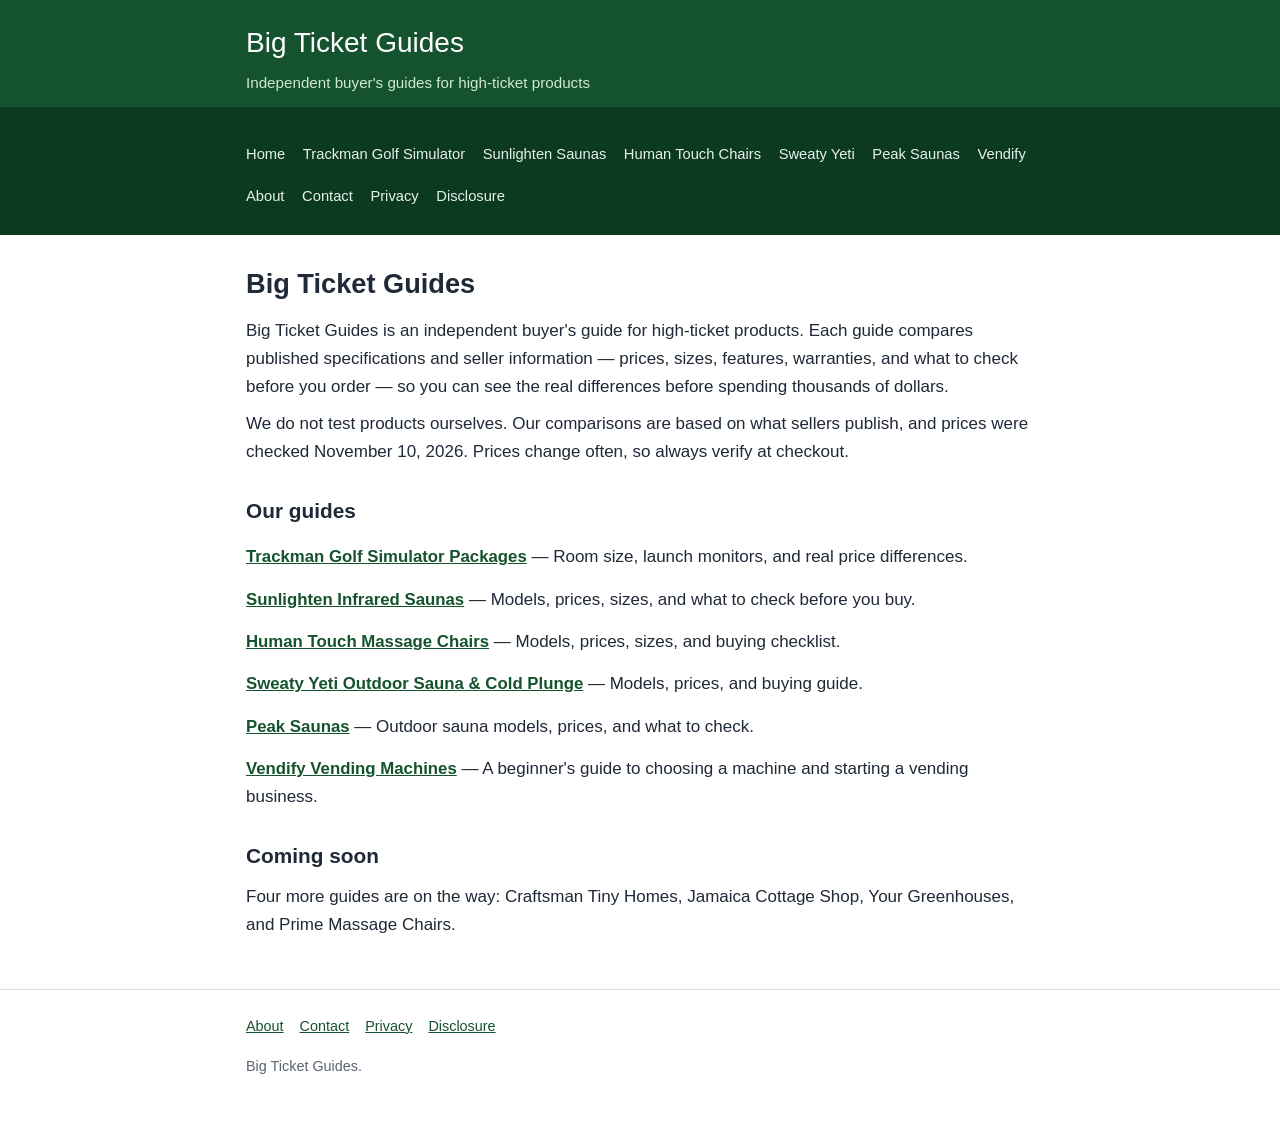
<file: index.html>
<!DOCTYPE html>
<html lang="en">
<head>
<meta charset="utf-8">
<meta name="viewport" content="width=device-width, initial-scale=1">
<title>Big Ticket Guides — Independent Buyer's Guides for High-Ticket Products</title>
<meta name="description" content="Big Ticket Guides is an independent buyer's guide comparing high-ticket products with spec-based comparisons — prices, sizes, warranties, and what to check before you buy.">
<link rel="stylesheet" href="styles.css">
</head>
<body>
<header class="site-header">
  <div class="wrap">
    <p class="site-title"><a href="index.html">Big Ticket Guides</a></p>
    <p class="site-tagline">Independent buyer's guides for high-ticket products</p>
  </div>
  <nav class="site-nav" aria-label="Main navigation">
    <div class="wrap">
      <ul>
        <li><a href="index.html">Home</a></li>
        <li><a href="trackman-golf-simulator.html">Trackman Golf Simulator</a></li>
        <li><a href="sunlighten-infrared-saunas.html">Sunlighten Saunas</a></li>
        <li><a href="human-touch-massage-chairs.html">Human Touch Chairs</a></li>
        <li><a href="sweaty-yeti-outdoor-sauna.html">Sweaty Yeti</a></li>
        <li><a href="peak-saunas.html">Peak Saunas</a></li>
        <li><a href="vendify-vending-machines.html">Vendify</a></li>
        <li><a href="about.html">About</a></li>
        <li><a href="contact.html">Contact</a></li>
        <li><a href="privacy.html">Privacy</a></li>
        <li><a href="disclosure.html">Disclosure</a></li>
      </ul>
    </div>
  </nav>
</header>
<main class="wrap">
  <h1>Big Ticket Guides</h1>
  <p>Big Ticket Guides is an independent buyer's guide for high-ticket products. Each guide compares published specifications and seller information — prices, sizes, features, warranties, and what to check before you order — so you can see the real differences before spending thousands of dollars.</p>
  <p>We do not test products ourselves. Our comparisons are based on what sellers publish, and prices were checked November 10, 2026. Prices change often, so always verify at checkout.</p>
  <h2>Our guides</h2>
  <ul class="guide-list">
    <li><a href="trackman-golf-simulator.html">Trackman Golf Simulator Packages</a> — Room size, launch monitors, and real price differences.</li>
    <li><a href="sunlighten-infrared-saunas.html">Sunlighten Infrared Saunas</a> — Models, prices, sizes, and what to check before you buy.</li>
    <li><a href="human-touch-massage-chairs.html">Human Touch Massage Chairs</a> — Models, prices, sizes, and buying checklist.</li>
    <li><a href="sweaty-yeti-outdoor-sauna.html">Sweaty Yeti Outdoor Sauna &amp; Cold Plunge</a> — Models, prices, and buying guide.</li>
    <li><a href="peak-saunas.html">Peak Saunas</a> — Outdoor sauna models, prices, and what to check.</li>
    <li><a href="vendify-vending-machines.html">Vendify Vending Machines</a> — A beginner's guide to choosing a machine and starting a vending business.</li>
  </ul>
  <h2>Coming soon</h2>
  <p>Four more guides are on the way: Craftsman Tiny Homes, Jamaica Cottage Shop, Your Greenhouses, and Prime Massage Chairs.</p>
</main>
<footer class="site-footer">
  <div class="wrap">
    <ul>
      <li><a href="about.html">About</a></li>
      <li><a href="contact.html">Contact</a></li>
      <li><a href="privacy.html">Privacy</a></li>
      <li><a href="disclosure.html">Disclosure</a></li>
    </ul>
    <p>Big Ticket Guides.</p>
  </div>
</footer>
</body>
</html>
</file>
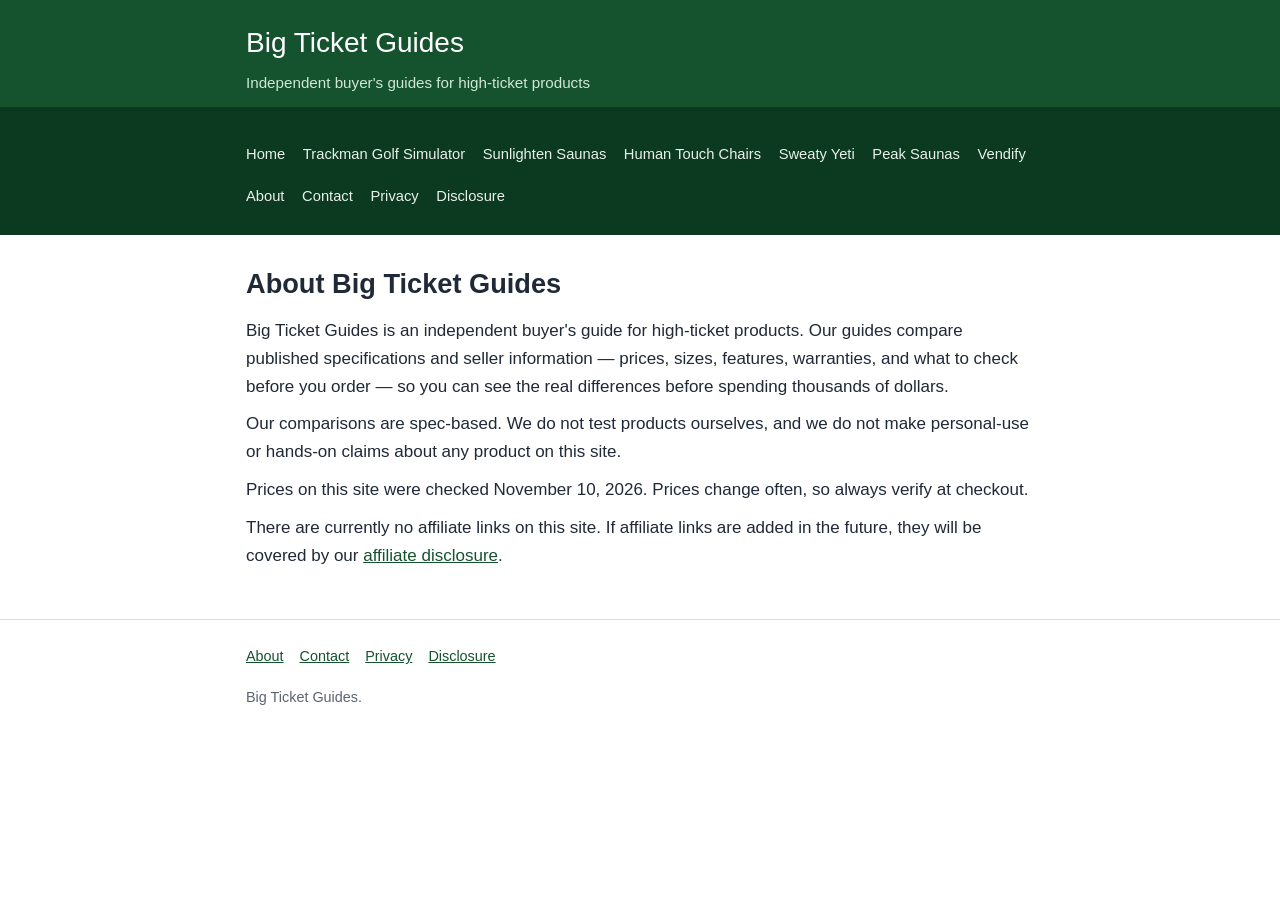
<file: about.html>
<!DOCTYPE html>
<html lang="en">
<head>
<meta charset="utf-8">
<meta name="viewport" content="width=device-width, initial-scale=1">
<title>About — Big Ticket Guides</title>
<meta name="description" content="Big Ticket Guides is an independent buyer's guide. Comparisons are spec-based, using published specifications and seller information. No products are tested by us.">
<link rel="stylesheet" href="styles.css">
</head>
<body>
<header class="site-header">
  <div class="wrap">
    <p class="site-title"><a href="index.html">Big Ticket Guides</a></p>
    <p class="site-tagline">Independent buyer's guides for high-ticket products</p>
  </div>
  <nav class="site-nav" aria-label="Main navigation">
    <div class="wrap">
      <ul>
        <li><a href="index.html">Home</a></li>
        <li><a href="trackman-golf-simulator.html">Trackman Golf Simulator</a></li>
        <li><a href="sunlighten-infrared-saunas.html">Sunlighten Saunas</a></li>
        <li><a href="human-touch-massage-chairs.html">Human Touch Chairs</a></li>
        <li><a href="sweaty-yeti-outdoor-sauna.html">Sweaty Yeti</a></li>
        <li><a href="peak-saunas.html">Peak Saunas</a></li>
        <li><a href="vendify-vending-machines.html">Vendify</a></li>
        <li><a href="about.html">About</a></li>
        <li><a href="contact.html">Contact</a></li>
        <li><a href="privacy.html">Privacy</a></li>
        <li><a href="disclosure.html">Disclosure</a></li>
      </ul>
    </div>
  </nav>
</header>
<main class="wrap">
  <h1>About Big Ticket Guides</h1>
  <p>Big Ticket Guides is an independent buyer's guide for high-ticket products. Our guides compare published specifications and seller information — prices, sizes, features, warranties, and what to check before you order — so you can see the real differences before spending thousands of dollars.</p>
  <p>Our comparisons are spec-based. We do not test products ourselves, and we do not make personal-use or hands-on claims about any product on this site.</p>
  <p>Prices on this site were checked November 10, 2026. Prices change often, so always verify at checkout.</p>
  <p>There are currently no affiliate links on this site. If affiliate links are added in the future, they will be covered by our <a href="disclosure.html">affiliate disclosure</a>.</p>
</main>
<footer class="site-footer">
  <div class="wrap">
    <ul>
      <li><a href="about.html">About</a></li>
      <li><a href="contact.html">Contact</a></li>
      <li><a href="privacy.html">Privacy</a></li>
      <li><a href="disclosure.html">Disclosure</a></li>
    </ul>
    <p>Big Ticket Guides.</p>
  </div>
</footer>
</body>
</html>
</file>
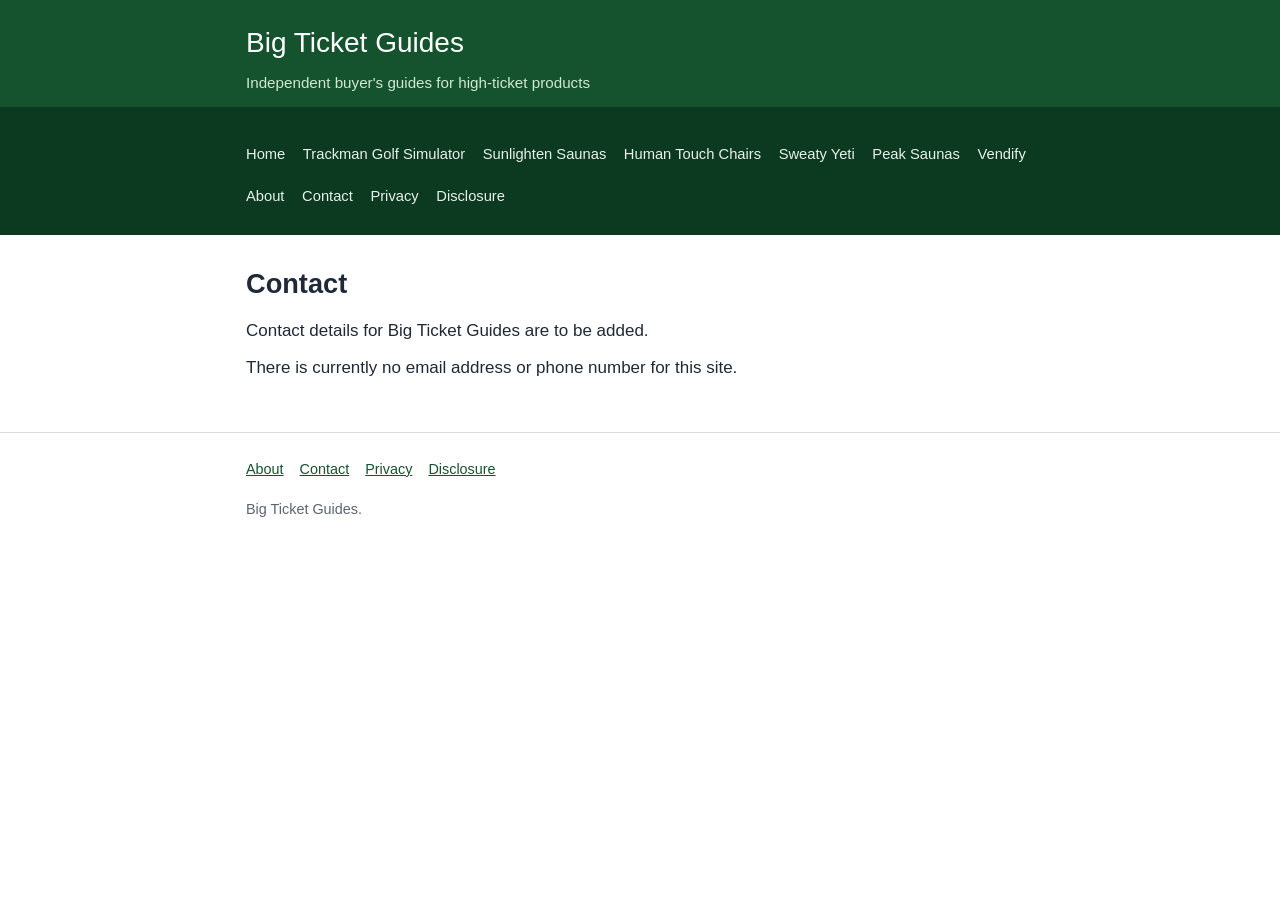
<file: contact.html>
<!DOCTYPE html>
<html lang="en">
<head>
<meta charset="utf-8">
<meta name="viewport" content="width=device-width, initial-scale=1">
<title>Contact — Big Ticket Guides</title>
<meta name="description" content="Contact details for Big Ticket Guides are to be added. There is currently no email address or phone number for this site.">
<link rel="stylesheet" href="styles.css">
</head>
<body>
<header class="site-header">
  <div class="wrap">
    <p class="site-title"><a href="index.html">Big Ticket Guides</a></p>
    <p class="site-tagline">Independent buyer's guides for high-ticket products</p>
  </div>
  <nav class="site-nav" aria-label="Main navigation">
    <div class="wrap">
      <ul>
        <li><a href="index.html">Home</a></li>
        <li><a href="trackman-golf-simulator.html">Trackman Golf Simulator</a></li>
        <li><a href="sunlighten-infrared-saunas.html">Sunlighten Saunas</a></li>
        <li><a href="human-touch-massage-chairs.html">Human Touch Chairs</a></li>
        <li><a href="sweaty-yeti-outdoor-sauna.html">Sweaty Yeti</a></li>
        <li><a href="peak-saunas.html">Peak Saunas</a></li>
        <li><a href="vendify-vending-machines.html">Vendify</a></li>
        <li><a href="about.html">About</a></li>
        <li><a href="contact.html">Contact</a></li>
        <li><a href="privacy.html">Privacy</a></li>
        <li><a href="disclosure.html">Disclosure</a></li>
      </ul>
    </div>
  </nav>
</header>
<main class="wrap">
  <h1>Contact</h1>
  <p>Contact details for Big Ticket Guides are to be added.</p>
  <p>There is currently no email address or phone number for this site.</p>
</main>
<footer class="site-footer">
  <div class="wrap">
    <ul>
      <li><a href="about.html">About</a></li>
      <li><a href="contact.html">Contact</a></li>
      <li><a href="privacy.html">Privacy</a></li>
      <li><a href="disclosure.html">Disclosure</a></li>
    </ul>
    <p>Big Ticket Guides.</p>
  </div>
</footer>
</body>
</html>
</file>
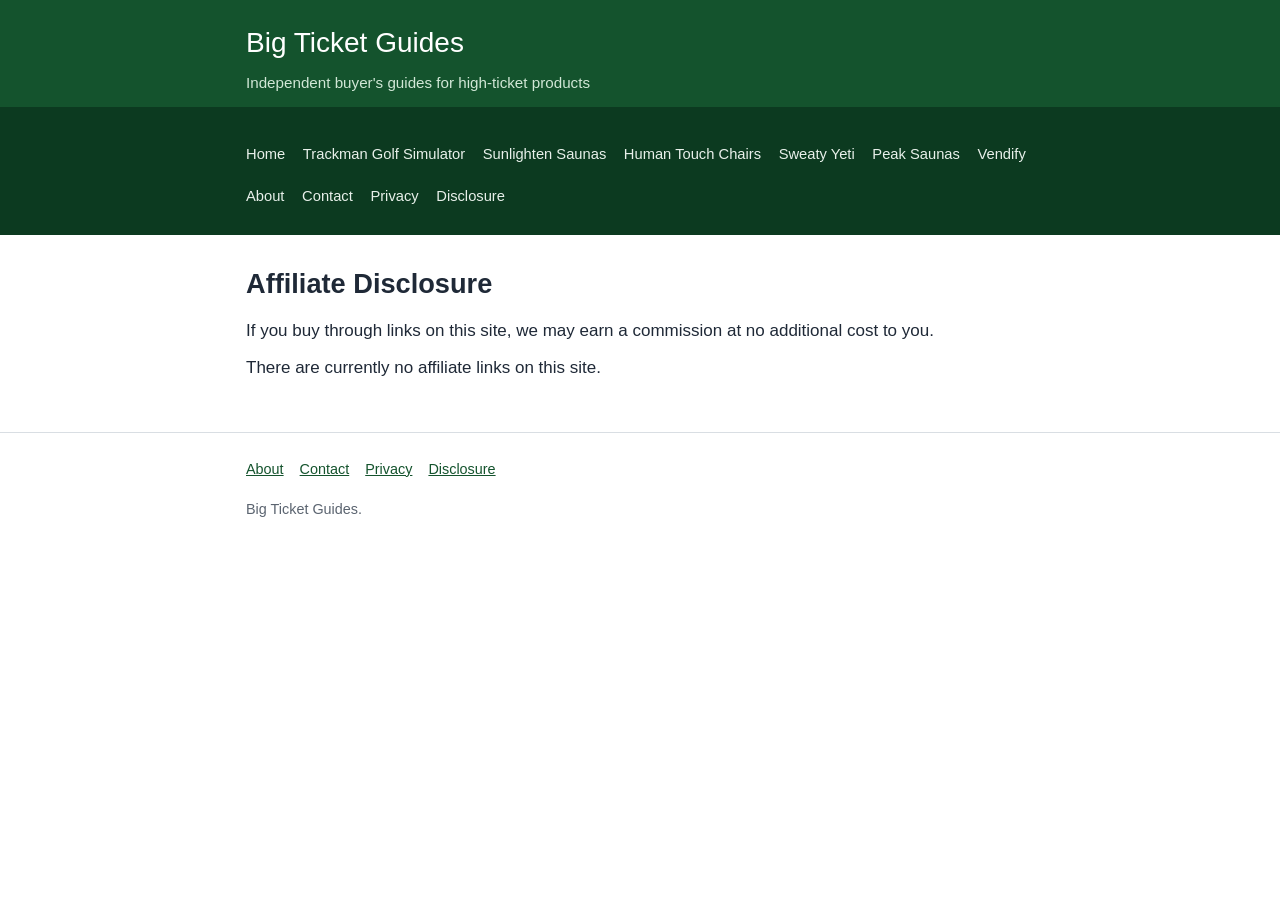
<file: disclosure.html>
<!DOCTYPE html>
<html lang="en">
<head>
<meta charset="utf-8">
<meta name="viewport" content="width=device-width, initial-scale=1">
<title>Affiliate Disclosure — Big Ticket Guides</title>
<meta name="description" content="Affiliate disclosure for Big Ticket Guides.">
<link rel="stylesheet" href="styles.css">
</head>
<body>
<header class="site-header">
  <div class="wrap">
    <p class="site-title"><a href="index.html">Big Ticket Guides</a></p>
    <p class="site-tagline">Independent buyer's guides for high-ticket products</p>
  </div>
  <nav class="site-nav" aria-label="Main navigation">
    <div class="wrap">
      <ul>
        <li><a href="index.html">Home</a></li>
        <li><a href="trackman-golf-simulator.html">Trackman Golf Simulator</a></li>
        <li><a href="sunlighten-infrared-saunas.html">Sunlighten Saunas</a></li>
        <li><a href="human-touch-massage-chairs.html">Human Touch Chairs</a></li>
        <li><a href="sweaty-yeti-outdoor-sauna.html">Sweaty Yeti</a></li>
        <li><a href="peak-saunas.html">Peak Saunas</a></li>
        <li><a href="vendify-vending-machines.html">Vendify</a></li>
        <li><a href="about.html">About</a></li>
        <li><a href="contact.html">Contact</a></li>
        <li><a href="privacy.html">Privacy</a></li>
        <li><a href="disclosure.html">Disclosure</a></li>
      </ul>
    </div>
  </nav>
</header>
<main class="wrap">
  <h1>Affiliate Disclosure</h1>
  <p>If you buy through links on this site, we may earn a commission at no additional cost to you.</p>
  <p>There are currently no affiliate links on this site.</p>
</main>
<footer class="site-footer">
  <div class="wrap">
    <ul>
      <li><a href="about.html">About</a></li>
      <li><a href="contact.html">Contact</a></li>
      <li><a href="privacy.html">Privacy</a></li>
      <li><a href="disclosure.html">Disclosure</a></li>
    </ul>
    <p>Big Ticket Guides.</p>
  </div>
</footer>
</body>
</html>
</file>
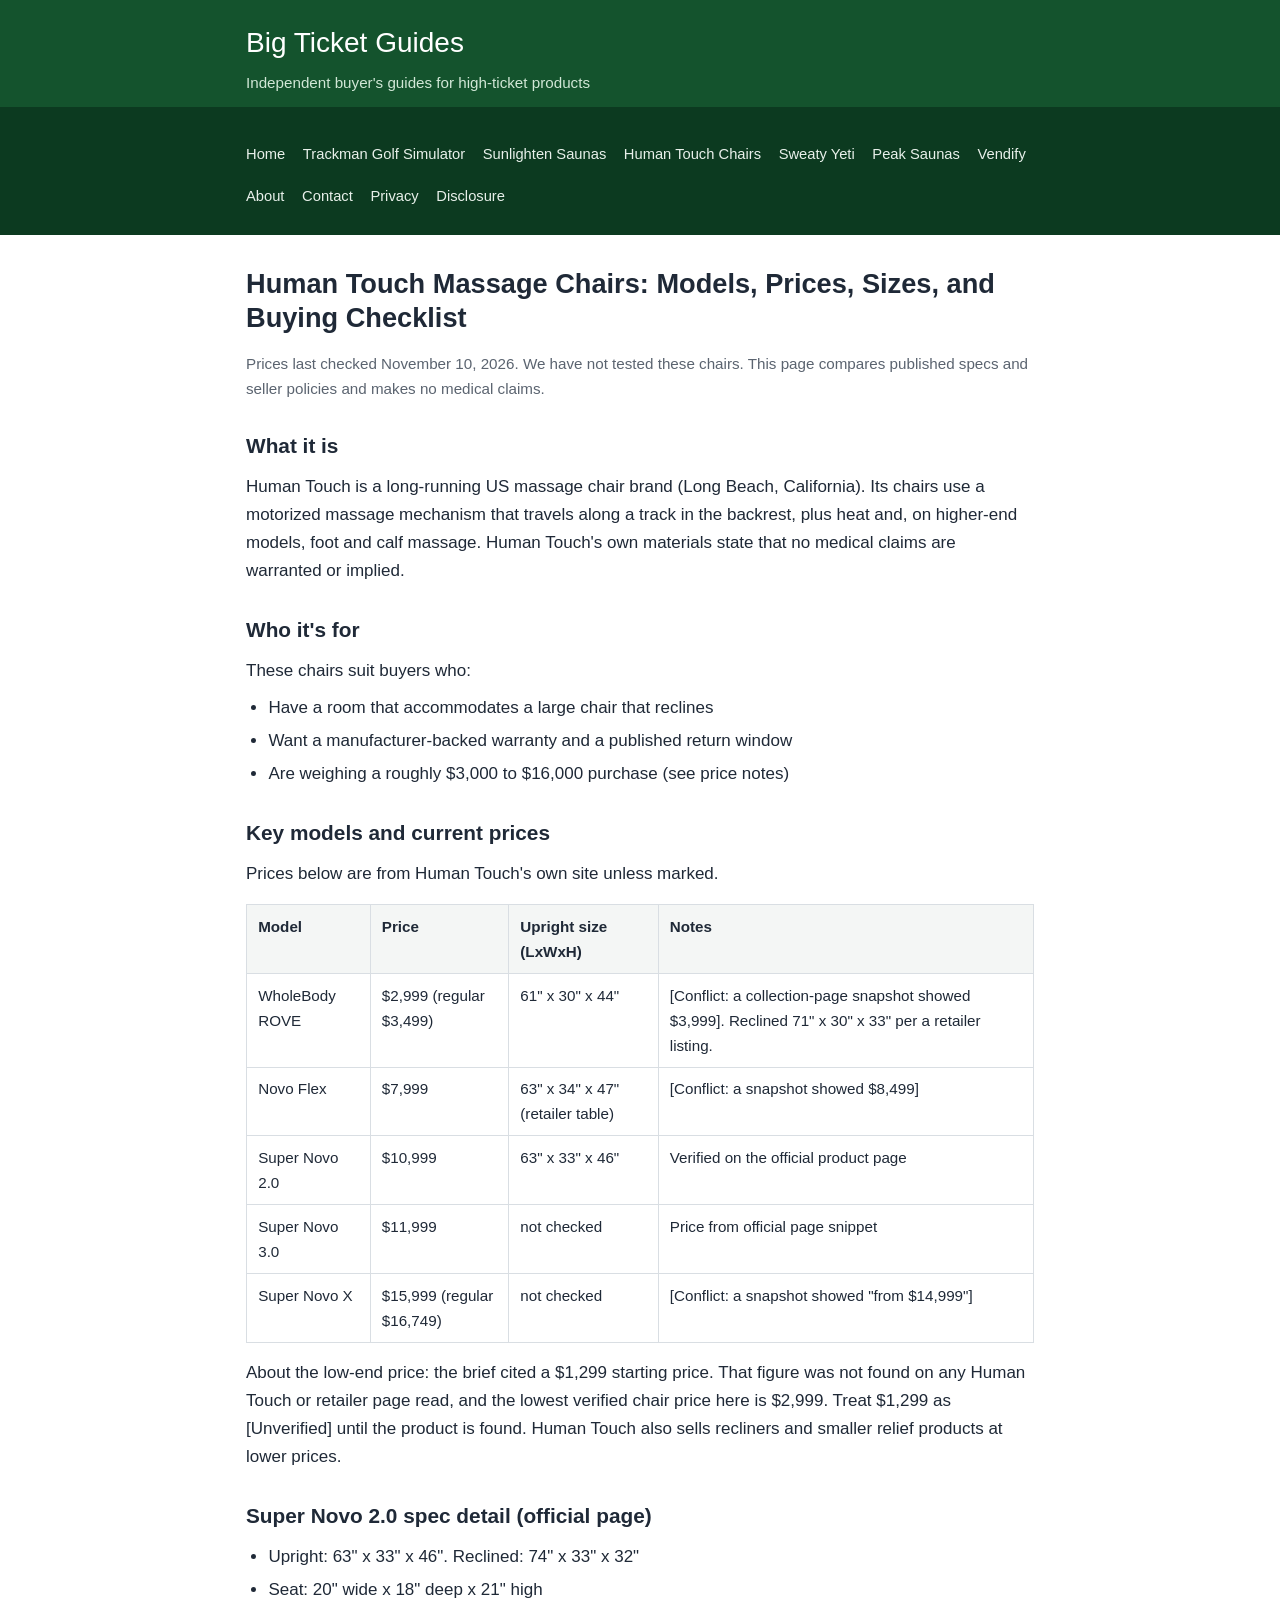
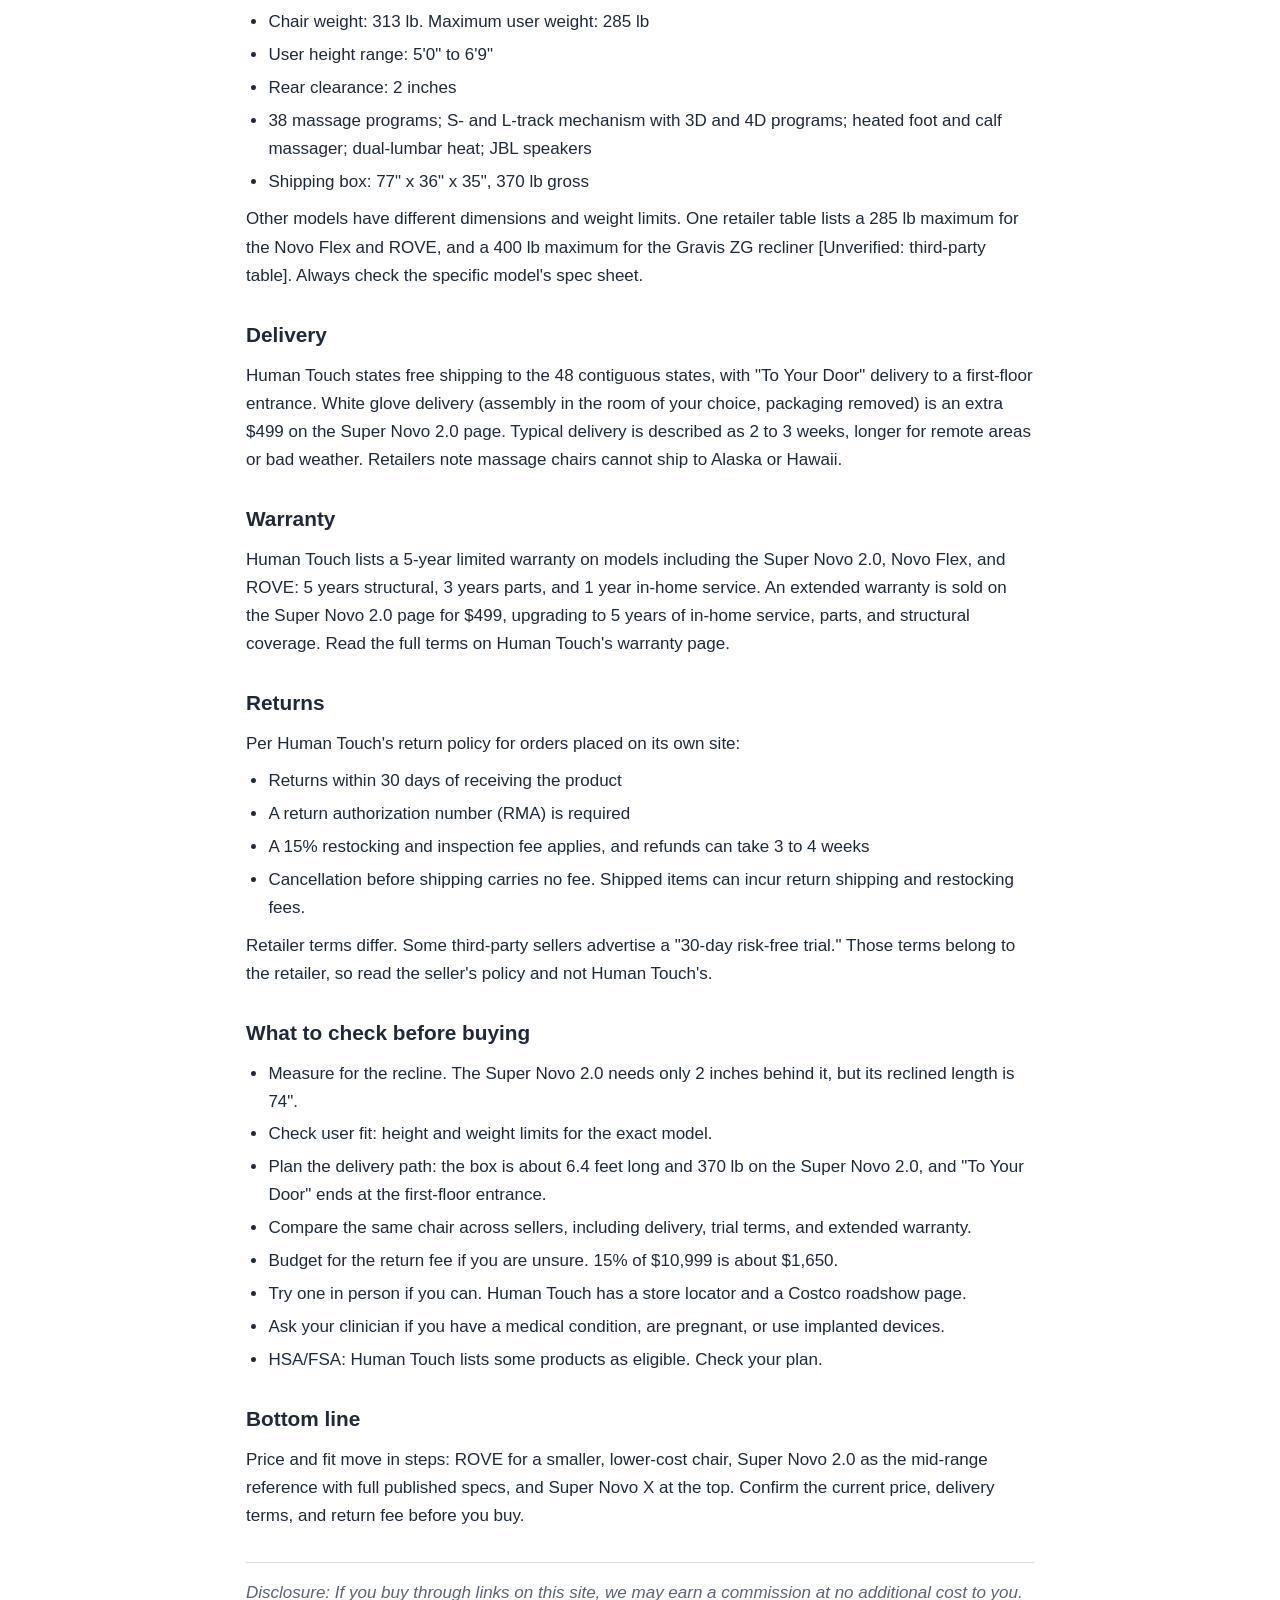
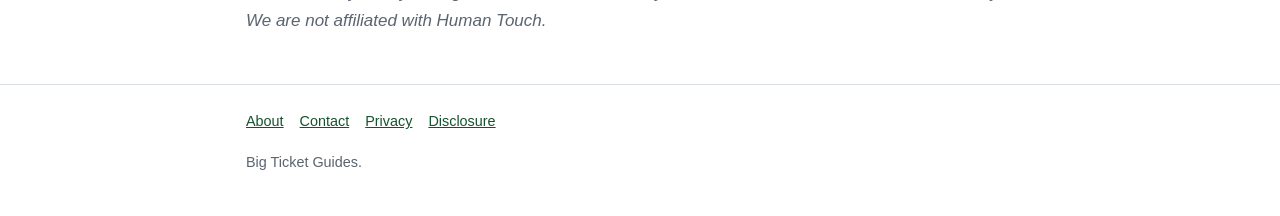
<file: human-touch-massage-chairs.html>
<!DOCTYPE html>
<html lang="en">
<head>
<meta charset="utf-8">
<meta name="viewport" content="width=device-width, initial-scale=1">
<title>Human Touch Massage Chairs: Models, Prices, Sizes, and Buying Checklist — Big Ticket Guides</title>
<meta name="description" content="Compare Human Touch's WholeBody ROVE, Novo Flex, Super Novo 2.0, Super Novo 3.0, and Super Novo X by price, size, and warranty, with delivery and return terms.">
<link rel="stylesheet" href="styles.css">
</head>
<body>
<header class="site-header">
  <div class="wrap">
    <p class="site-title"><a href="index.html">Big Ticket Guides</a></p>
    <p class="site-tagline">Independent buyer's guides for high-ticket products</p>
  </div>
  <nav class="site-nav" aria-label="Main navigation">
    <div class="wrap">
      <ul>
        <li><a href="index.html">Home</a></li>
        <li><a href="trackman-golf-simulator.html">Trackman Golf Simulator</a></li>
        <li><a href="sunlighten-infrared-saunas.html">Sunlighten Saunas</a></li>
        <li><a href="human-touch-massage-chairs.html">Human Touch Chairs</a></li>
        <li><a href="sweaty-yeti-outdoor-sauna.html">Sweaty Yeti</a></li>
        <li><a href="peak-saunas.html">Peak Saunas</a></li>
        <li><a href="vendify-vending-machines.html">Vendify</a></li>
        <li><a href="about.html">About</a></li>
        <li><a href="contact.html">Contact</a></li>
        <li><a href="privacy.html">Privacy</a></li>
        <li><a href="disclosure.html">Disclosure</a></li>
      </ul>
    </div>
  </nav>
</header>
<main class="wrap">
  <h1>Human Touch Massage Chairs: Models, Prices, Sizes, and Buying Checklist</h1>
  <p class="price-note">Prices last checked November 10, 2026. We have not tested these chairs. This page compares published specs and seller policies and makes no medical claims.</p>

  <h2>What it is</h2>
  <p>Human Touch is a long-running US massage chair brand (Long Beach, California). Its chairs use a motorized massage mechanism that travels along a track in the backrest, plus heat and, on higher-end models, foot and calf massage. Human Touch's own materials state that no medical claims are warranted or implied.</p>

  <h2>Who it's for</h2>
  <p>These chairs suit buyers who:</p>
  <ul>
    <li>Have a room that accommodates a large chair that reclines</li>
    <li>Want a manufacturer-backed warranty and a published return window</li>
    <li>Are weighing a roughly $3,000 to $16,000 purchase (see price notes)</li>
  </ul>

  <h2>Key models and current prices</h2>
  <p>Prices below are from Human Touch's own site unless marked.</p>
  <div class="table-wrap">
  <table>
    <thead>
      <tr><th>Model</th><th>Price</th><th>Upright size (LxWxH)</th><th>Notes</th></tr>
    </thead>
    <tbody>
      <tr><td>WholeBody ROVE</td><td>$2,999 (regular $3,499)</td><td>61" x 30" x 44"</td><td>[Conflict: a collection-page snapshot showed $3,999]. Reclined 71" x 30" x 33" per a retailer listing.</td></tr>
      <tr><td>Novo Flex</td><td>$7,999</td><td>63" x 34" x 47" (retailer table)</td><td>[Conflict: a snapshot showed $8,499]</td></tr>
      <tr><td>Super Novo 2.0</td><td>$10,999</td><td>63" x 33" x 46"</td><td>Verified on the official product page</td></tr>
      <tr><td>Super Novo 3.0</td><td>$11,999</td><td>not checked</td><td>Price from official page snippet</td></tr>
      <tr><td>Super Novo X</td><td>$15,999 (regular $16,749)</td><td>not checked</td><td>[Conflict: a snapshot showed "from $14,999"]</td></tr>
    </tbody>
  </table>
  </div>
  <p>About the low-end price: the brief cited a $1,299 starting price. That figure was not found on any Human Touch or retailer page read, and the lowest verified chair price here is $2,999. Treat $1,299 as [Unverified] until the product is found. Human Touch also sells recliners and smaller relief products at lower prices.</p>

  <h2>Super Novo 2.0 spec detail (official page)</h2>
  <ul>
    <li>Upright: 63" x 33" x 46". Reclined: 74" x 33" x 32"</li>
    <li>Seat: 20" wide x 18" deep x 21" high</li>
    <li>Chair weight: 313 lb. Maximum user weight: 285 lb</li>
    <li>User height range: 5'0" to 6'9"</li>
    <li>Rear clearance: 2 inches</li>
    <li>38 massage programs; S- and L-track mechanism with 3D and 4D programs; heated foot and calf massager; dual-lumbar heat; JBL speakers</li>
    <li>Shipping box: 77" x 36" x 35", 370 lb gross</li>
  </ul>
  <p>Other models have different dimensions and weight limits. One retailer table lists a 285 lb maximum for the Novo Flex and ROVE, and a 400 lb maximum for the Gravis ZG recliner [Unverified: third-party table]. Always check the specific model's spec sheet.</p>

  <h2>Delivery</h2>
  <p>Human Touch states free shipping to the 48 contiguous states, with "To Your Door" delivery to a first-floor entrance. White glove delivery (assembly in the room of your choice, packaging removed) is an extra $499 on the Super Novo 2.0 page. Typical delivery is described as 2 to 3 weeks, longer for remote areas or bad weather. Retailers note massage chairs cannot ship to Alaska or Hawaii.</p>

  <h2>Warranty</h2>
  <p>Human Touch lists a 5-year limited warranty on models including the Super Novo 2.0, Novo Flex, and ROVE: 5 years structural, 3 years parts, and 1 year in-home service. An extended warranty is sold on the Super Novo 2.0 page for $499, upgrading to 5 years of in-home service, parts, and structural coverage. Read the full terms on Human Touch's warranty page.</p>

  <h2>Returns</h2>
  <p>Per Human Touch's return policy for orders placed on its own site:</p>
  <ul>
    <li>Returns within 30 days of receiving the product</li>
    <li>A return authorization number (RMA) is required</li>
    <li>A 15% restocking and inspection fee applies, and refunds can take 3 to 4 weeks</li>
    <li>Cancellation before shipping carries no fee. Shipped items can incur return shipping and restocking fees.</li>
  </ul>
  <p>Retailer terms differ. Some third-party sellers advertise a "30-day risk-free trial." Those terms belong to the retailer, so read the seller's policy and not Human Touch's.</p>

  <h2>What to check before buying</h2>
  <ul>
    <li>Measure for the recline. The Super Novo 2.0 needs only 2 inches behind it, but its reclined length is 74".</li>
    <li>Check user fit: height and weight limits for the exact model.</li>
    <li>Plan the delivery path: the box is about 6.4 feet long and 370 lb on the Super Novo 2.0, and "To Your Door" ends at the first-floor entrance.</li>
    <li>Compare the same chair across sellers, including delivery, trial terms, and extended warranty.</li>
    <li>Budget for the return fee if you are unsure. 15% of $10,999 is about $1,650.</li>
    <li>Try one in person if you can. Human Touch has a store locator and a Costco roadshow page.</li>
    <li>Ask your clinician if you have a medical condition, are pregnant, or use implanted devices.</li>
    <li>HSA/FSA: Human Touch lists some products as eligible. Check your plan.</li>
  </ul>

  <h2>Bottom line</h2>
  <p>Price and fit move in steps: ROVE for a smaller, lower-cost chair, Super Novo 2.0 as the mid-range reference with full published specs, and Super Novo X at the top. Confirm the current price, delivery terms, and return fee before you buy.</p>

  <p class="disclosure">Disclosure: If you buy through links on this site, we may earn a commission at no additional cost to you. We are not affiliated with Human Touch.</p>

</main>
<footer class="site-footer">
  <div class="wrap">
    <ul>
      <li><a href="about.html">About</a></li>
      <li><a href="contact.html">Contact</a></li>
      <li><a href="privacy.html">Privacy</a></li>
      <li><a href="disclosure.html">Disclosure</a></li>
    </ul>
    <p>Big Ticket Guides.</p>
  </div>
</footer>
</body>
</html>
</file>
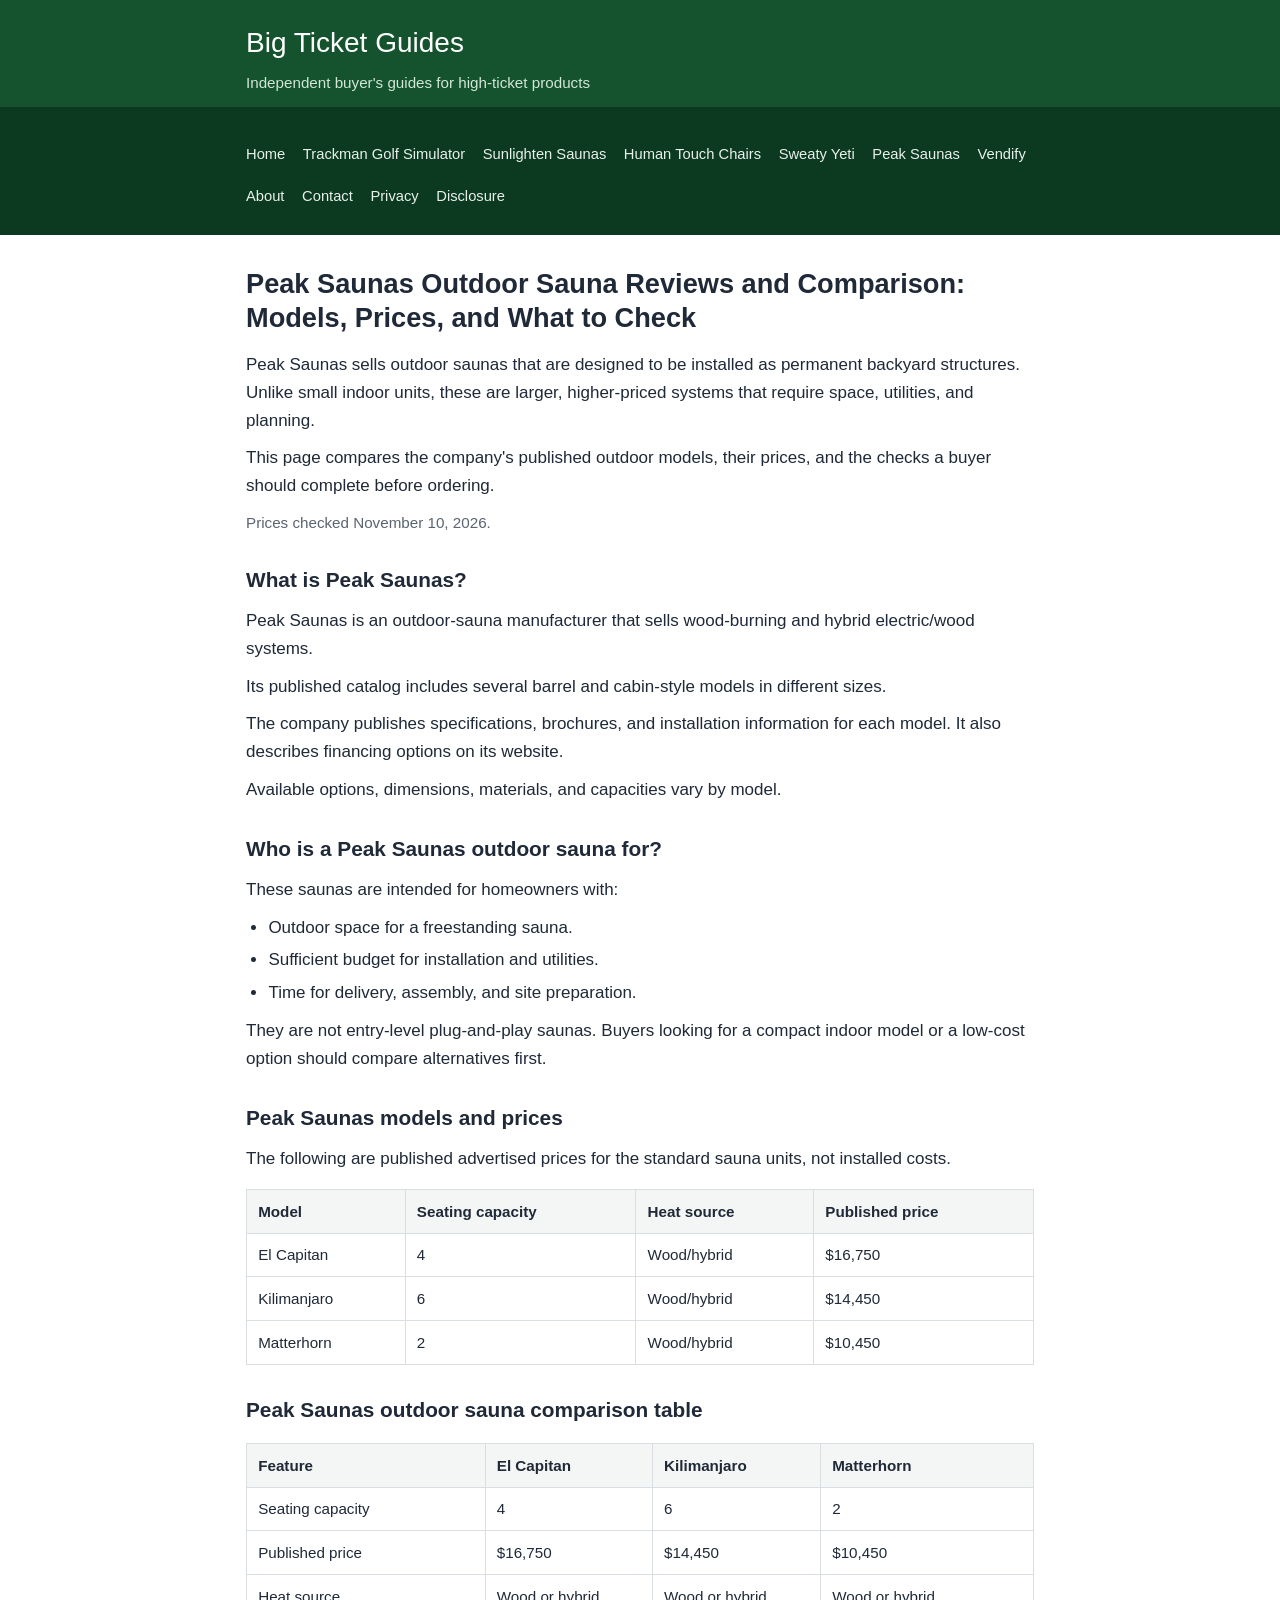
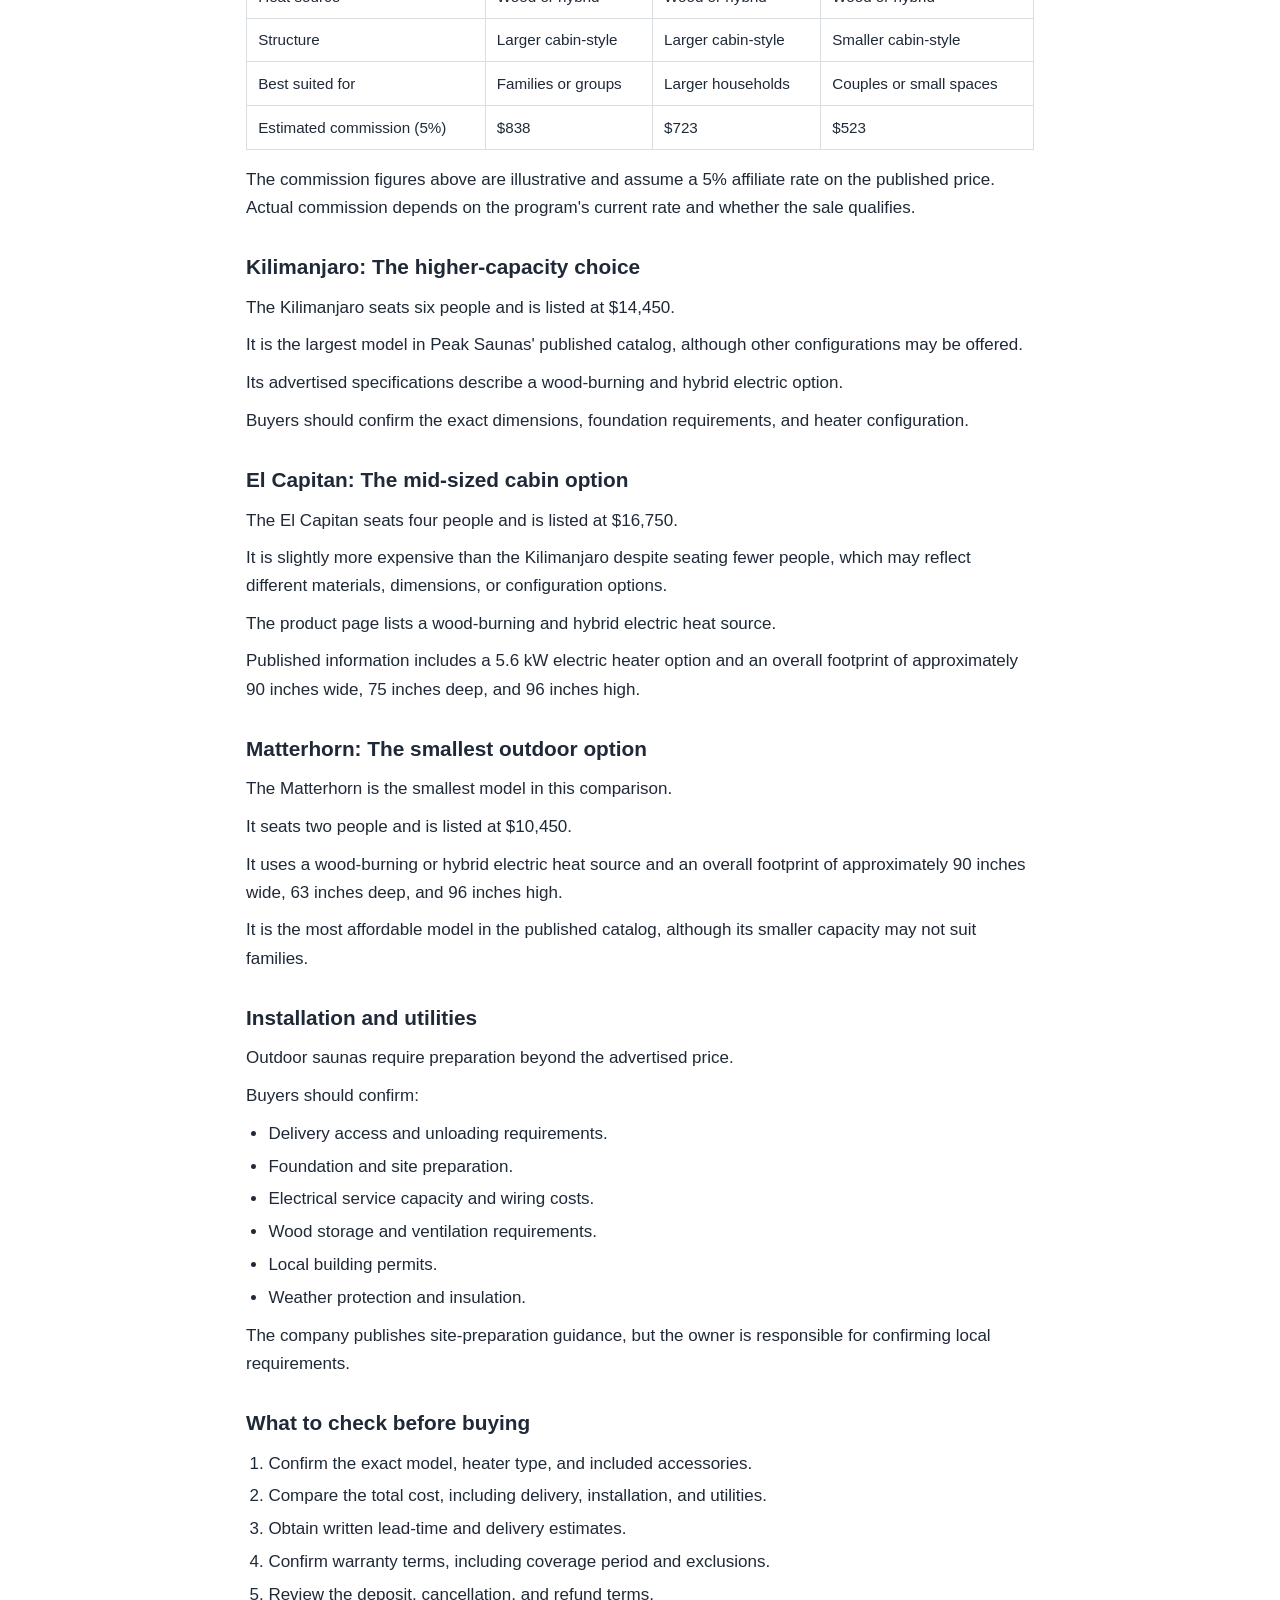
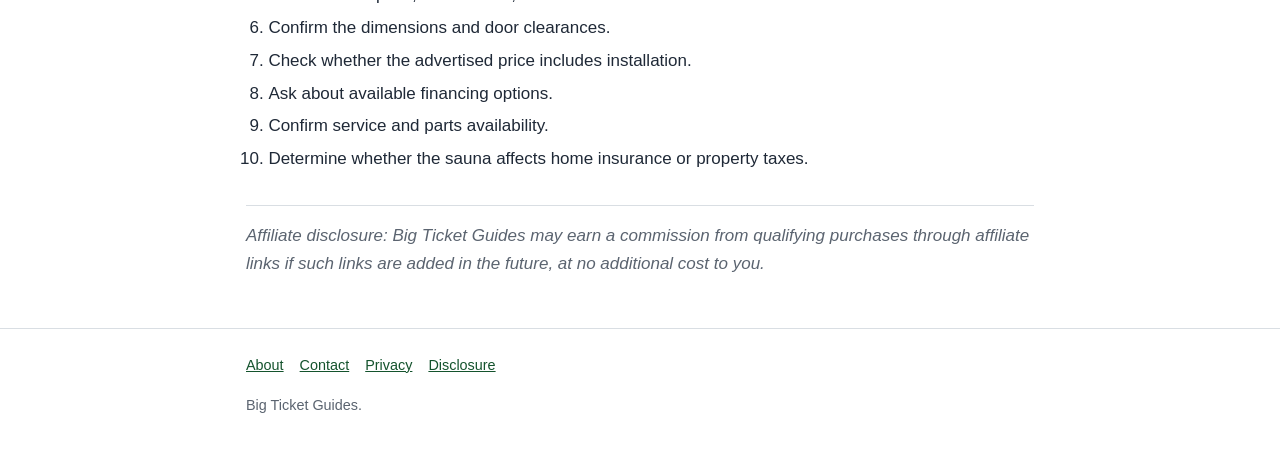
<file: peak-saunas.html>
<!DOCTYPE html>
<html lang="en">
<head>
<meta charset="utf-8">
<meta name="viewport" content="width=device-width, initial-scale=1">
<title>Peak Saunas Outdoor Sauna Reviews and Comparison: Models, Prices, and What to Check — Big Ticket Guides</title>
<meta name="description" content="Peak Saunas sells outdoor saunas designed as permanent backyard structures. This page compares the published outdoor models, their prices, and the checks a buyer should complete before ordering.">
<link rel="stylesheet" href="styles.css">
</head>
<body>
<header class="site-header">
  <div class="wrap">
    <p class="site-title"><a href="index.html">Big Ticket Guides</a></p>
    <p class="site-tagline">Independent buyer's guides for high-ticket products</p>
  </div>
  <nav class="site-nav" aria-label="Main navigation">
    <div class="wrap">
      <ul>
        <li><a href="index.html">Home</a></li>
        <li><a href="trackman-golf-simulator.html">Trackman Golf Simulator</a></li>
        <li><a href="sunlighten-infrared-saunas.html">Sunlighten Saunas</a></li>
        <li><a href="human-touch-massage-chairs.html">Human Touch Chairs</a></li>
        <li><a href="sweaty-yeti-outdoor-sauna.html">Sweaty Yeti</a></li>
        <li><a href="peak-saunas.html">Peak Saunas</a></li>
        <li><a href="vendify-vending-machines.html">Vendify</a></li>
        <li><a href="about.html">About</a></li>
        <li><a href="contact.html">Contact</a></li>
        <li><a href="privacy.html">Privacy</a></li>
        <li><a href="disclosure.html">Disclosure</a></li>
      </ul>
    </div>
  </nav>
</header>
<main class="wrap">
  <h1>Peak Saunas Outdoor Sauna Reviews and Comparison: Models, Prices, and What to Check</h1>
  <p>Peak Saunas sells outdoor saunas that are designed to be installed as permanent backyard structures. Unlike small indoor units, these are larger, higher-priced systems that require space, utilities, and planning.</p>
  <p>This page compares the company's published outdoor models, their prices, and the checks a buyer should complete before ordering.</p>
  <p class="price-note">Prices checked November 10, 2026.</p>

  <h2>What is Peak Saunas?</h2>
  <p>Peak Saunas is an outdoor-sauna manufacturer that sells wood-burning and hybrid electric/wood systems.</p>
  <p>Its published catalog includes several barrel and cabin-style models in different sizes.</p>
  <p>The company publishes specifications, brochures, and installation information for each model. It also describes financing options on its website.</p>
  <p>Available options, dimensions, materials, and capacities vary by model.</p>

  <h2>Who is a Peak Saunas outdoor sauna for?</h2>
  <p>These saunas are intended for homeowners with:</p>
  <ul>
    <li>Outdoor space for a freestanding sauna.</li>
    <li>Sufficient budget for installation and utilities.</li>
    <li>Time for delivery, assembly, and site preparation.</li>
  </ul>
  <p>They are not entry-level plug-and-play saunas. Buyers looking for a compact indoor model or a low-cost option should compare alternatives first.</p>

  <h2>Peak Saunas models and prices</h2>
  <p>The following are published advertised prices for the standard sauna units, not installed costs.</p>
  <div class="table-wrap">
  <table>
    <thead>
      <tr><th>Model</th><th>Seating capacity</th><th>Heat source</th><th>Published price</th></tr>
    </thead>
    <tbody>
      <tr><td>El Capitan</td><td>4</td><td>Wood/hybrid</td><td>$16,750</td></tr>
      <tr><td>Kilimanjaro</td><td>6</td><td>Wood/hybrid</td><td>$14,450</td></tr>
      <tr><td>Matterhorn</td><td>2</td><td>Wood/hybrid</td><td>$10,450</td></tr>
    </tbody>
  </table>
  </div>

  <h2>Peak Saunas outdoor sauna comparison table</h2>
  <div class="table-wrap">
  <table>
    <thead>
      <tr><th>Feature</th><th>El Capitan</th><th>Kilimanjaro</th><th>Matterhorn</th></tr>
    </thead>
    <tbody>
      <tr><td>Seating capacity</td><td>4</td><td>6</td><td>2</td></tr>
      <tr><td>Published price</td><td>$16,750</td><td>$14,450</td><td>$10,450</td></tr>
      <tr><td>Heat source</td><td>Wood or hybrid</td><td>Wood or hybrid</td><td>Wood or hybrid</td></tr>
      <tr><td>Structure</td><td>Larger cabin-style</td><td>Larger cabin-style</td><td>Smaller cabin-style</td></tr>
      <tr><td>Best suited for</td><td>Families or groups</td><td>Larger households</td><td>Couples or small spaces</td></tr>
      <tr><td>Estimated commission (5%)</td><td>$838</td><td>$723</td><td>$523</td></tr>
    </tbody>
  </table>
  </div>
  <p>The commission figures above are illustrative and assume a 5% affiliate rate on the published price. Actual commission depends on the program's current rate and whether the sale qualifies.</p>

  <h2>Kilimanjaro: The higher-capacity choice</h2>
  <p>The Kilimanjaro seats six people and is listed at $14,450.</p>
  <p>It is the largest model in Peak Saunas' published catalog, although other configurations may be offered.</p>
  <p>Its advertised specifications describe a wood-burning and hybrid electric option.</p>
  <p>Buyers should confirm the exact dimensions, foundation requirements, and heater configuration.</p>

  <h2>El Capitan: The mid-sized cabin option</h2>
  <p>The El Capitan seats four people and is listed at $16,750.</p>
  <p>It is slightly more expensive than the Kilimanjaro despite seating fewer people, which may reflect different materials, dimensions, or configuration options.</p>
  <p>The product page lists a wood-burning and hybrid electric heat source.</p>
  <p>Published information includes a 5.6 kW electric heater option and an overall footprint of approximately 90 inches wide, 75 inches deep, and 96 inches high.</p>

  <h2>Matterhorn: The smallest outdoor option</h2>
  <p>The Matterhorn is the smallest model in this comparison.</p>
  <p>It seats two people and is listed at $10,450.</p>
  <p>It uses a wood-burning or hybrid electric heat source and an overall footprint of approximately 90 inches wide, 63 inches deep, and 96 inches high.</p>
  <p>It is the most affordable model in the published catalog, although its smaller capacity may not suit families.</p>

  <h2>Installation and utilities</h2>
  <p>Outdoor saunas require preparation beyond the advertised price.</p>
  <p>Buyers should confirm:</p>
  <ul>
    <li>Delivery access and unloading requirements.</li>
    <li>Foundation and site preparation.</li>
    <li>Electrical service capacity and wiring costs.</li>
    <li>Wood storage and ventilation requirements.</li>
    <li>Local building permits.</li>
    <li>Weather protection and insulation.</li>
  </ul>
  <p>The company publishes site-preparation guidance, but the owner is responsible for confirming local requirements.</p>

  <h2>What to check before buying</h2>
  <ol>
    <li>Confirm the exact model, heater type, and included accessories.</li>
    <li>Compare the total cost, including delivery, installation, and utilities.</li>
    <li>Obtain written lead-time and delivery estimates.</li>
    <li>Confirm warranty terms, including coverage period and exclusions.</li>
    <li>Review the deposit, cancellation, and refund terms.</li>
    <li>Confirm the dimensions and door clearances.</li>
    <li>Check whether the advertised price includes installation.</li>
    <li>Ask about available financing options.</li>
    <li>Confirm service and parts availability.</li>
    <li>Determine whether the sauna affects home insurance or property taxes.</li>
  </ol>

  <p class="disclosure">Affiliate disclosure: Big Ticket Guides may earn a commission from qualifying purchases through affiliate links if such links are added in the future, at no additional cost to you.</p>

</main>
<footer class="site-footer">
  <div class="wrap">
    <ul>
      <li><a href="about.html">About</a></li>
      <li><a href="contact.html">Contact</a></li>
      <li><a href="privacy.html">Privacy</a></li>
      <li><a href="disclosure.html">Disclosure</a></li>
    </ul>
    <p>Big Ticket Guides.</p>
  </div>
</footer>
</body>
</html>
</file>
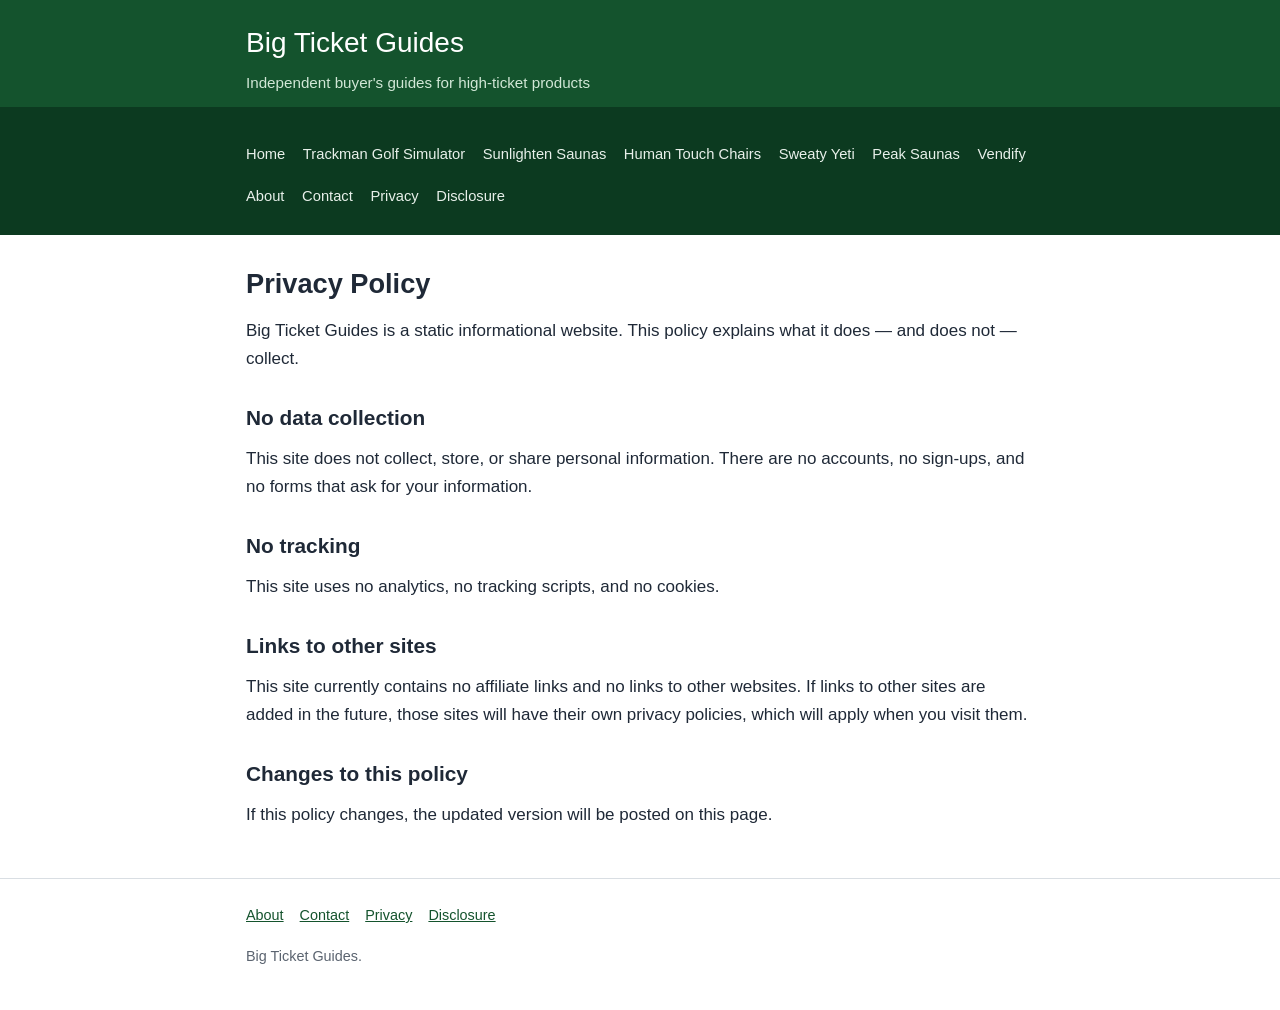
<file: privacy.html>
<!DOCTYPE html>
<html lang="en">
<head>
<meta charset="utf-8">
<meta name="viewport" content="width=device-width, initial-scale=1">
<title>Privacy Policy — Big Ticket Guides</title>
<meta name="description" content="Big Ticket Guides is a static informational site. It does not track visitors, use cookies or analytics, or collect personal information.">
<link rel="stylesheet" href="styles.css">
</head>
<body>
<header class="site-header">
  <div class="wrap">
    <p class="site-title"><a href="index.html">Big Ticket Guides</a></p>
    <p class="site-tagline">Independent buyer's guides for high-ticket products</p>
  </div>
  <nav class="site-nav" aria-label="Main navigation">
    <div class="wrap">
      <ul>
        <li><a href="index.html">Home</a></li>
        <li><a href="trackman-golf-simulator.html">Trackman Golf Simulator</a></li>
        <li><a href="sunlighten-infrared-saunas.html">Sunlighten Saunas</a></li>
        <li><a href="human-touch-massage-chairs.html">Human Touch Chairs</a></li>
        <li><a href="sweaty-yeti-outdoor-sauna.html">Sweaty Yeti</a></li>
        <li><a href="peak-saunas.html">Peak Saunas</a></li>
        <li><a href="vendify-vending-machines.html">Vendify</a></li>
        <li><a href="about.html">About</a></li>
        <li><a href="contact.html">Contact</a></li>
        <li><a href="privacy.html">Privacy</a></li>
        <li><a href="disclosure.html">Disclosure</a></li>
      </ul>
    </div>
  </nav>
</header>
<main class="wrap">
  <h1>Privacy Policy</h1>
  <p>Big Ticket Guides is a static informational website. This policy explains what it does — and does not — collect.</p>
  <h2>No data collection</h2>
  <p>This site does not collect, store, or share personal information. There are no accounts, no sign-ups, and no forms that ask for your information.</p>
  <h2>No tracking</h2>
  <p>This site uses no analytics, no tracking scripts, and no cookies.</p>
  <h2>Links to other sites</h2>
  <p>This site currently contains no affiliate links and no links to other websites. If links to other sites are added in the future, those sites will have their own privacy policies, which will apply when you visit them.</p>
  <h2>Changes to this policy</h2>
  <p>If this policy changes, the updated version will be posted on this page.</p>
</main>
<footer class="site-footer">
  <div class="wrap">
    <ul>
      <li><a href="about.html">About</a></li>
      <li><a href="contact.html">Contact</a></li>
      <li><a href="privacy.html">Privacy</a></li>
      <li><a href="disclosure.html">Disclosure</a></li>
    </ul>
    <p>Big Ticket Guides.</p>
  </div>
</footer>
</body>
</html>
</file>
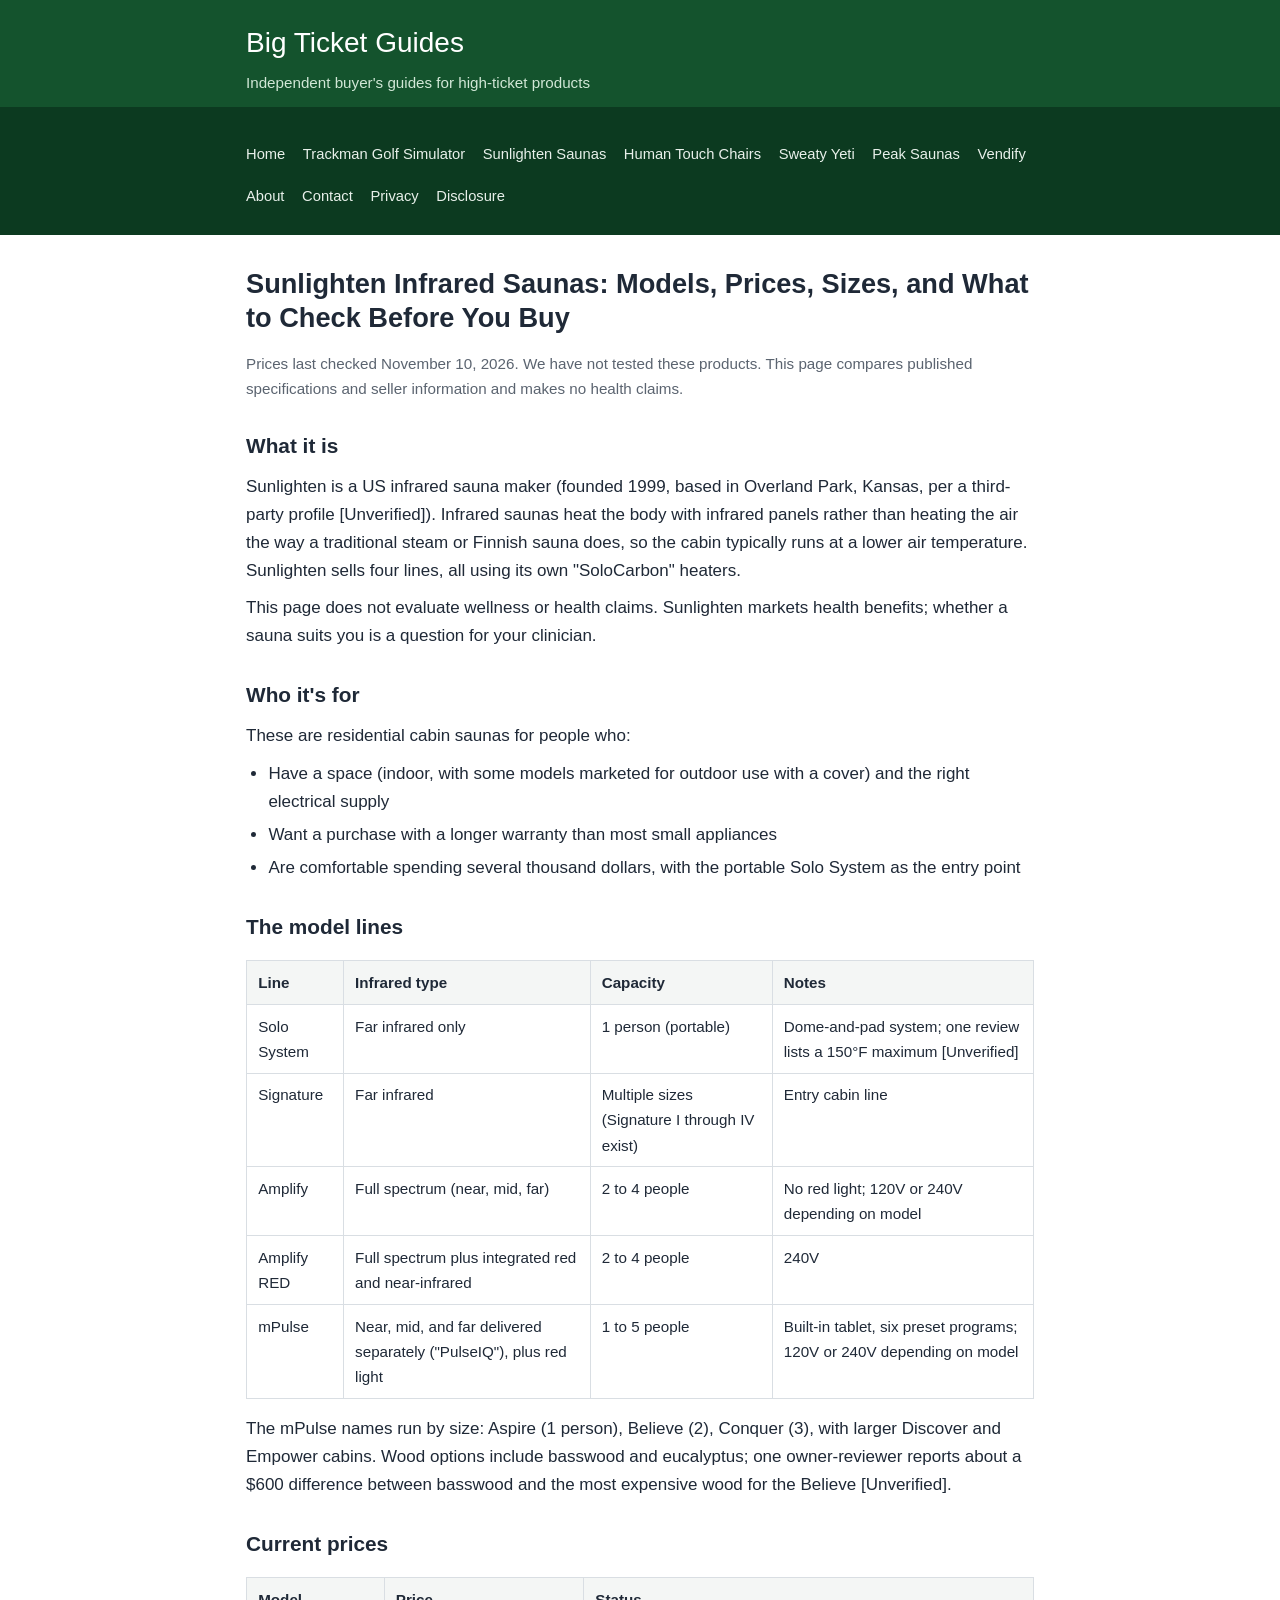
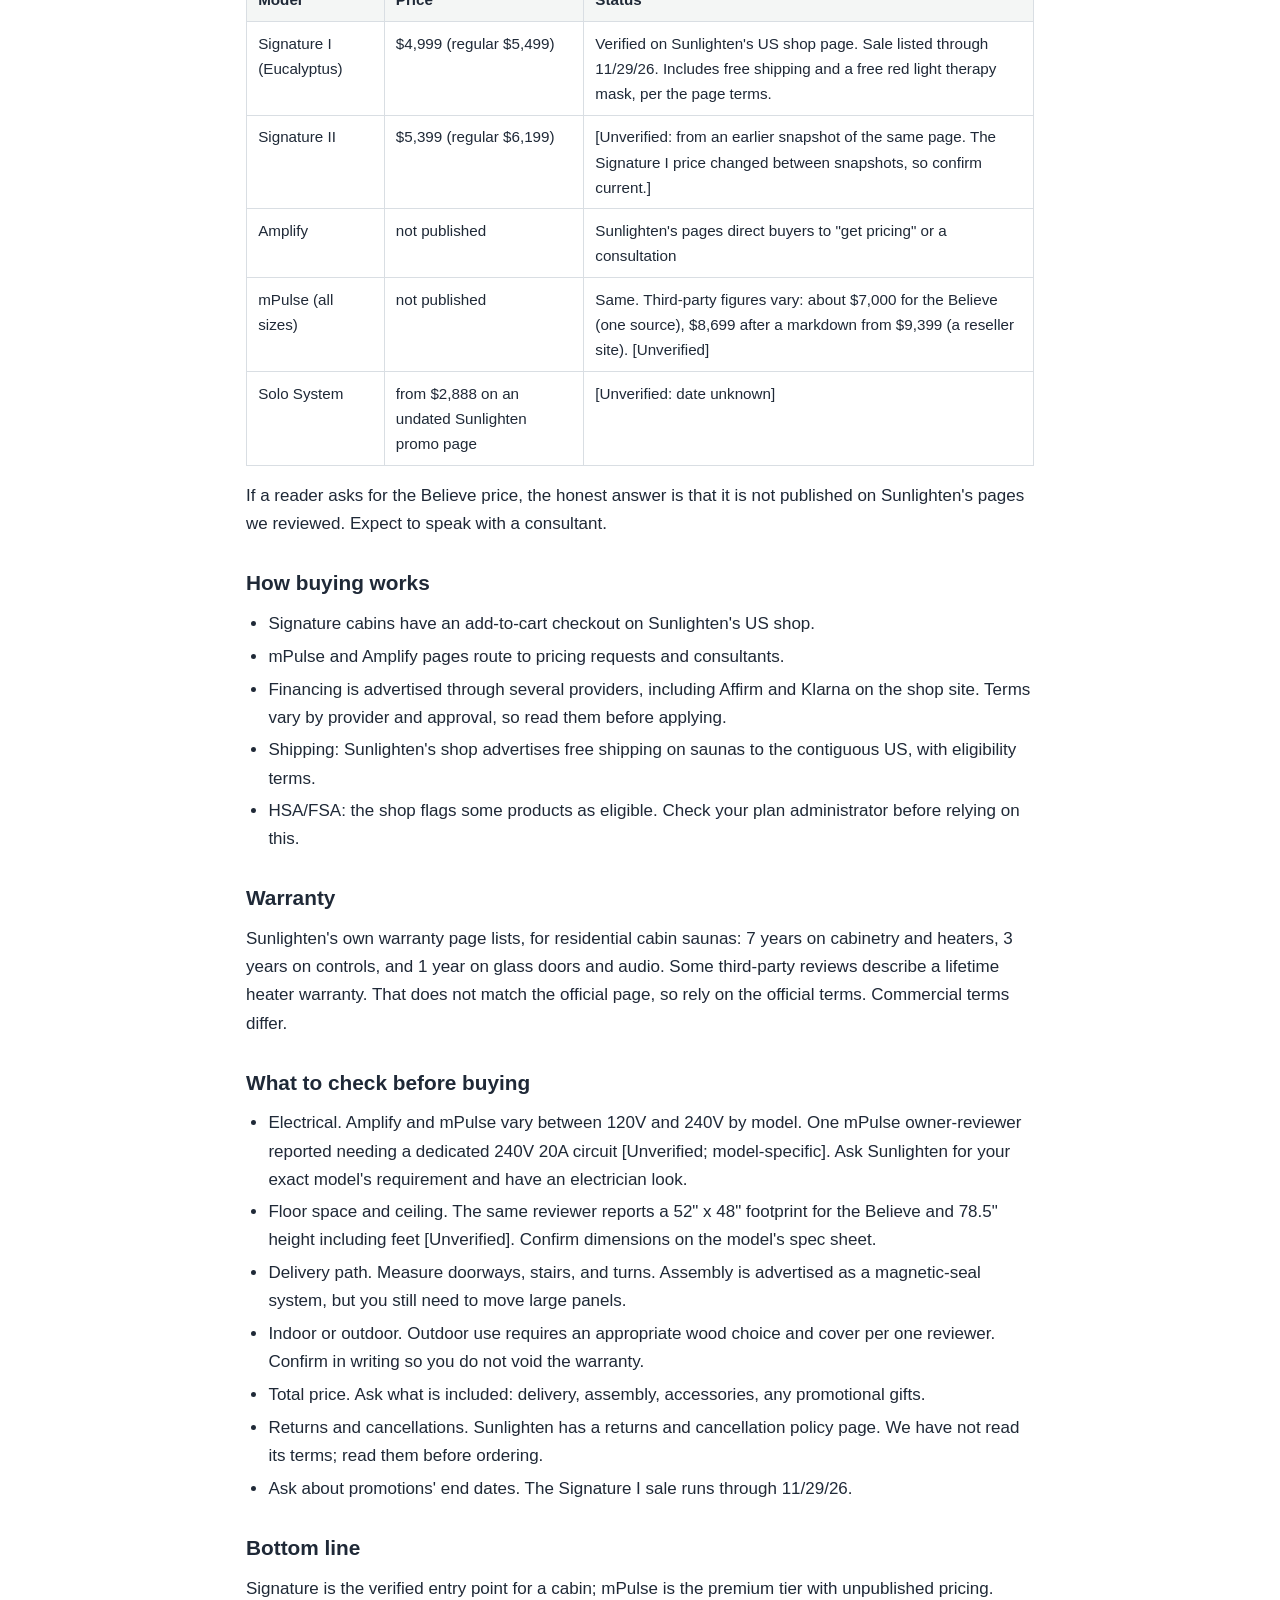
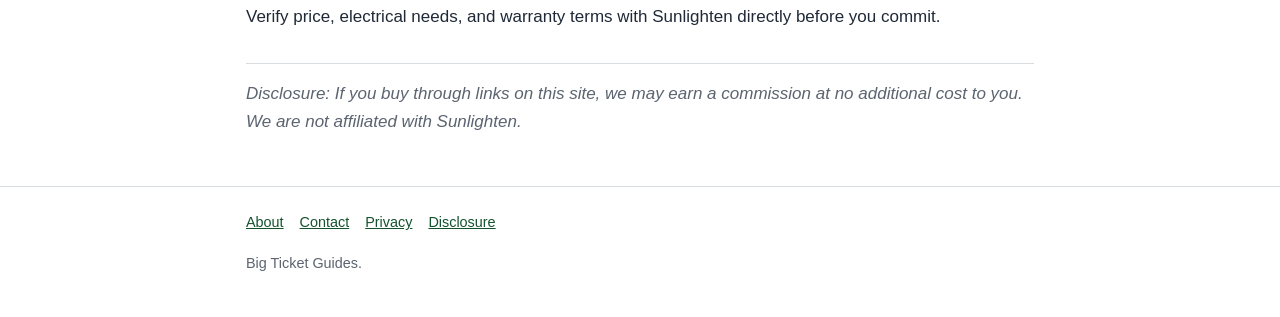
<file: sunlighten-infrared-saunas.html>
<!DOCTYPE html>
<html lang="en">
<head>
<meta charset="utf-8">
<meta name="viewport" content="width=device-width, initial-scale=1">
<title>Sunlighten Infrared Saunas: Models, Prices, Sizes, and What to Check Before You Buy — Big Ticket Guides</title>
<meta name="description" content="A spec-based guide to Sunlighten's Signature, Amplify, mPulse, and Solo saunas, with sizes, electrical needs, warranty terms, and a buyer's checklist.">
<link rel="stylesheet" href="styles.css">
</head>
<body>
<header class="site-header">
  <div class="wrap">
    <p class="site-title"><a href="index.html">Big Ticket Guides</a></p>
    <p class="site-tagline">Independent buyer's guides for high-ticket products</p>
  </div>
  <nav class="site-nav" aria-label="Main navigation">
    <div class="wrap">
      <ul>
        <li><a href="index.html">Home</a></li>
        <li><a href="trackman-golf-simulator.html">Trackman Golf Simulator</a></li>
        <li><a href="sunlighten-infrared-saunas.html">Sunlighten Saunas</a></li>
        <li><a href="human-touch-massage-chairs.html">Human Touch Chairs</a></li>
        <li><a href="sweaty-yeti-outdoor-sauna.html">Sweaty Yeti</a></li>
        <li><a href="peak-saunas.html">Peak Saunas</a></li>
        <li><a href="vendify-vending-machines.html">Vendify</a></li>
        <li><a href="about.html">About</a></li>
        <li><a href="contact.html">Contact</a></li>
        <li><a href="privacy.html">Privacy</a></li>
        <li><a href="disclosure.html">Disclosure</a></li>
      </ul>
    </div>
  </nav>
</header>
<main class="wrap">
  <h1>Sunlighten Infrared Saunas: Models, Prices, Sizes, and What to Check Before You Buy</h1>
  <p class="price-note">Prices last checked November 10, 2026. We have not tested these products. This page compares published specifications and seller information and makes no health claims.</p>

  <h2>What it is</h2>
  <p>Sunlighten is a US infrared sauna maker (founded 1999, based in Overland Park, Kansas, per a third-party profile [Unverified]). Infrared saunas heat the body with infrared panels rather than heating the air the way a traditional steam or Finnish sauna does, so the cabin typically runs at a lower air temperature. Sunlighten sells four lines, all using its own "SoloCarbon" heaters.</p>
  <p>This page does not evaluate wellness or health claims. Sunlighten markets health benefits; whether a sauna suits you is a question for your clinician.</p>

  <h2>Who it's for</h2>
  <p>These are residential cabin saunas for people who:</p>
  <ul>
    <li>Have a space (indoor, with some models marketed for outdoor use with a cover) and the right electrical supply</li>
    <li>Want a purchase with a longer warranty than most small appliances</li>
    <li>Are comfortable spending several thousand dollars, with the portable Solo System as the entry point</li>
  </ul>

  <h2>The model lines</h2>
  <div class="table-wrap">
  <table>
    <thead>
      <tr><th>Line</th><th>Infrared type</th><th>Capacity</th><th>Notes</th></tr>
    </thead>
    <tbody>
      <tr><td>Solo System</td><td>Far infrared only</td><td>1 person (portable)</td><td>Dome-and-pad system; one review lists a 150°F maximum [Unverified]</td></tr>
      <tr><td>Signature</td><td>Far infrared</td><td>Multiple sizes (Signature I through IV exist)</td><td>Entry cabin line</td></tr>
      <tr><td>Amplify</td><td>Full spectrum (near, mid, far)</td><td>2 to 4 people</td><td>No red light; 120V or 240V depending on model</td></tr>
      <tr><td>Amplify RED</td><td>Full spectrum plus integrated red and near-infrared</td><td>2 to 4 people</td><td>240V</td></tr>
      <tr><td>mPulse</td><td>Near, mid, and far delivered separately ("PulseIQ"), plus red light</td><td>1 to 5 people</td><td>Built-in tablet, six preset programs; 120V or 240V depending on model</td></tr>
    </tbody>
  </table>
  </div>
  <p>The mPulse names run by size: Aspire (1 person), Believe (2), Conquer (3), with larger Discover and Empower cabins. Wood options include basswood and eucalyptus; one owner-reviewer reports about a $600 difference between basswood and the most expensive wood for the Believe [Unverified].</p>

  <h2>Current prices</h2>
  <div class="table-wrap">
  <table>
    <thead>
      <tr><th>Model</th><th>Price</th><th>Status</th></tr>
    </thead>
    <tbody>
      <tr><td>Signature I (Eucalyptus)</td><td>$4,999 (regular $5,499)</td><td>Verified on Sunlighten's US shop page. Sale listed through 11/29/26. Includes free shipping and a free red light therapy mask, per the page terms.</td></tr>
      <tr><td>Signature II</td><td>$5,399 (regular $6,199)</td><td>[Unverified: from an earlier snapshot of the same page. The Signature I price changed between snapshots, so confirm current.]</td></tr>
      <tr><td>Amplify</td><td>not published</td><td>Sunlighten's pages direct buyers to "get pricing" or a consultation</td></tr>
      <tr><td>mPulse (all sizes)</td><td>not published</td><td>Same. Third-party figures vary: about $7,000 for the Believe (one source), $8,699 after a markdown from $9,399 (a reseller site). [Unverified]</td></tr>
      <tr><td>Solo System</td><td>from $2,888 on an undated Sunlighten promo page</td><td>[Unverified: date unknown]</td></tr>
    </tbody>
  </table>
  </div>
  <p>If a reader asks for the Believe price, the honest answer is that it is not published on Sunlighten's pages we reviewed. Expect to speak with a consultant.</p>

  <h2>How buying works</h2>
  <ul>
    <li>Signature cabins have an add-to-cart checkout on Sunlighten's US shop.</li>
    <li>mPulse and Amplify pages route to pricing requests and consultants.</li>
    <li>Financing is advertised through several providers, including Affirm and Klarna on the shop site. Terms vary by provider and approval, so read them before applying.</li>
    <li>Shipping: Sunlighten's shop advertises free shipping on saunas to the contiguous US, with eligibility terms.</li>
    <li>HSA/FSA: the shop flags some products as eligible. Check your plan administrator before relying on this.</li>
  </ul>

  <h2>Warranty</h2>
  <p>Sunlighten's own warranty page lists, for residential cabin saunas: 7 years on cabinetry and heaters, 3 years on controls, and 1 year on glass doors and audio. Some third-party reviews describe a lifetime heater warranty. That does not match the official page, so rely on the official terms. Commercial terms differ.</p>

  <h2>What to check before buying</h2>
  <ul>
    <li>Electrical. Amplify and mPulse vary between 120V and 240V by model. One mPulse owner-reviewer reported needing a dedicated 240V 20A circuit [Unverified; model-specific]. Ask Sunlighten for your exact model's requirement and have an electrician look.</li>
    <li>Floor space and ceiling. The same reviewer reports a 52" x 48" footprint for the Believe and 78.5" height including feet [Unverified]. Confirm dimensions on the model's spec sheet.</li>
    <li>Delivery path. Measure doorways, stairs, and turns. Assembly is advertised as a magnetic-seal system, but you still need to move large panels.</li>
    <li>Indoor or outdoor. Outdoor use requires an appropriate wood choice and cover per one reviewer. Confirm in writing so you do not void the warranty.</li>
    <li>Total price. Ask what is included: delivery, assembly, accessories, any promotional gifts.</li>
    <li>Returns and cancellations. Sunlighten has a returns and cancellation policy page. We have not read its terms; read them before ordering.</li>
    <li>Ask about promotions' end dates. The Signature I sale runs through 11/29/26.</li>
  </ul>

  <h2>Bottom line</h2>
  <p>Signature is the verified entry point for a cabin; mPulse is the premium tier with unpublished pricing. Verify price, electrical needs, and warranty terms with Sunlighten directly before you commit.</p>

  <p class="disclosure">Disclosure: If you buy through links on this site, we may earn a commission at no additional cost to you. We are not affiliated with Sunlighten.</p>

</main>
<footer class="site-footer">
  <div class="wrap">
    <ul>
      <li><a href="about.html">About</a></li>
      <li><a href="contact.html">Contact</a></li>
      <li><a href="privacy.html">Privacy</a></li>
      <li><a href="disclosure.html">Disclosure</a></li>
    </ul>
    <p>Big Ticket Guides.</p>
  </div>
</footer>
</body>
</html>
</file>
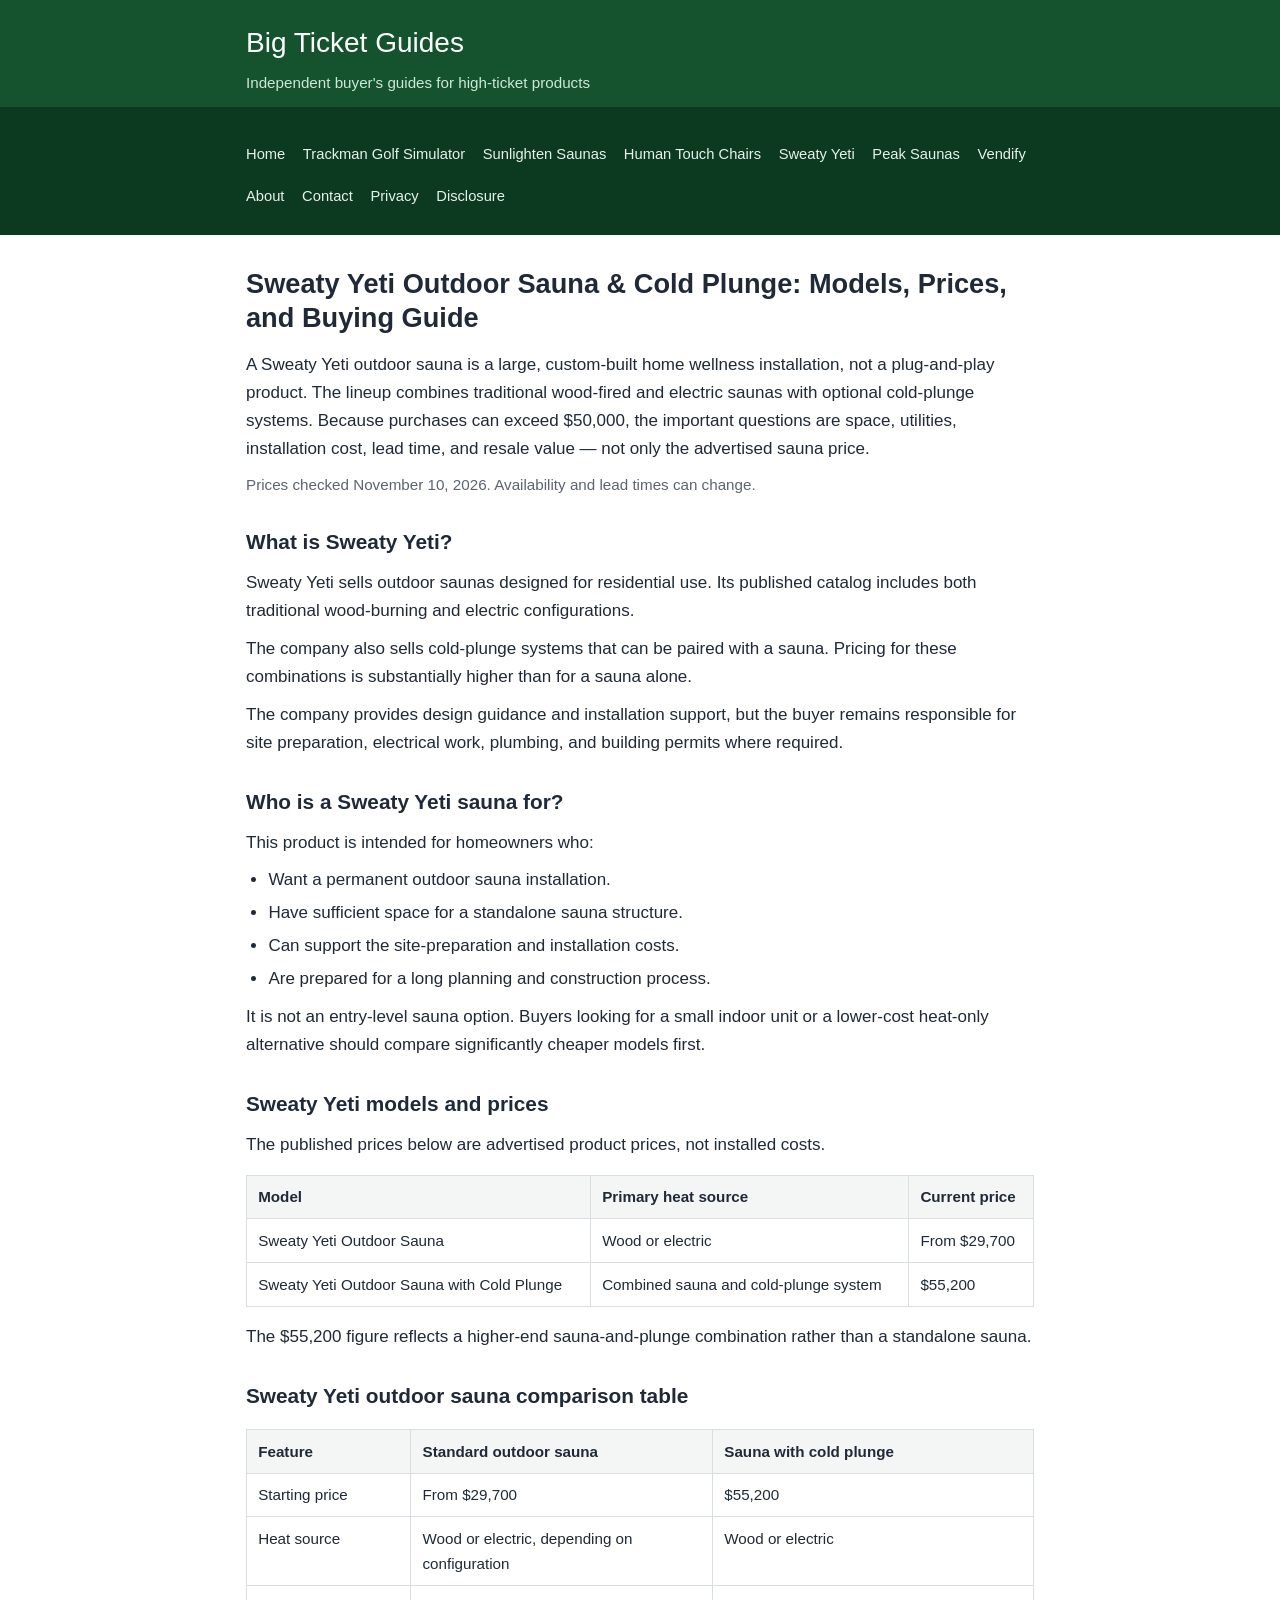
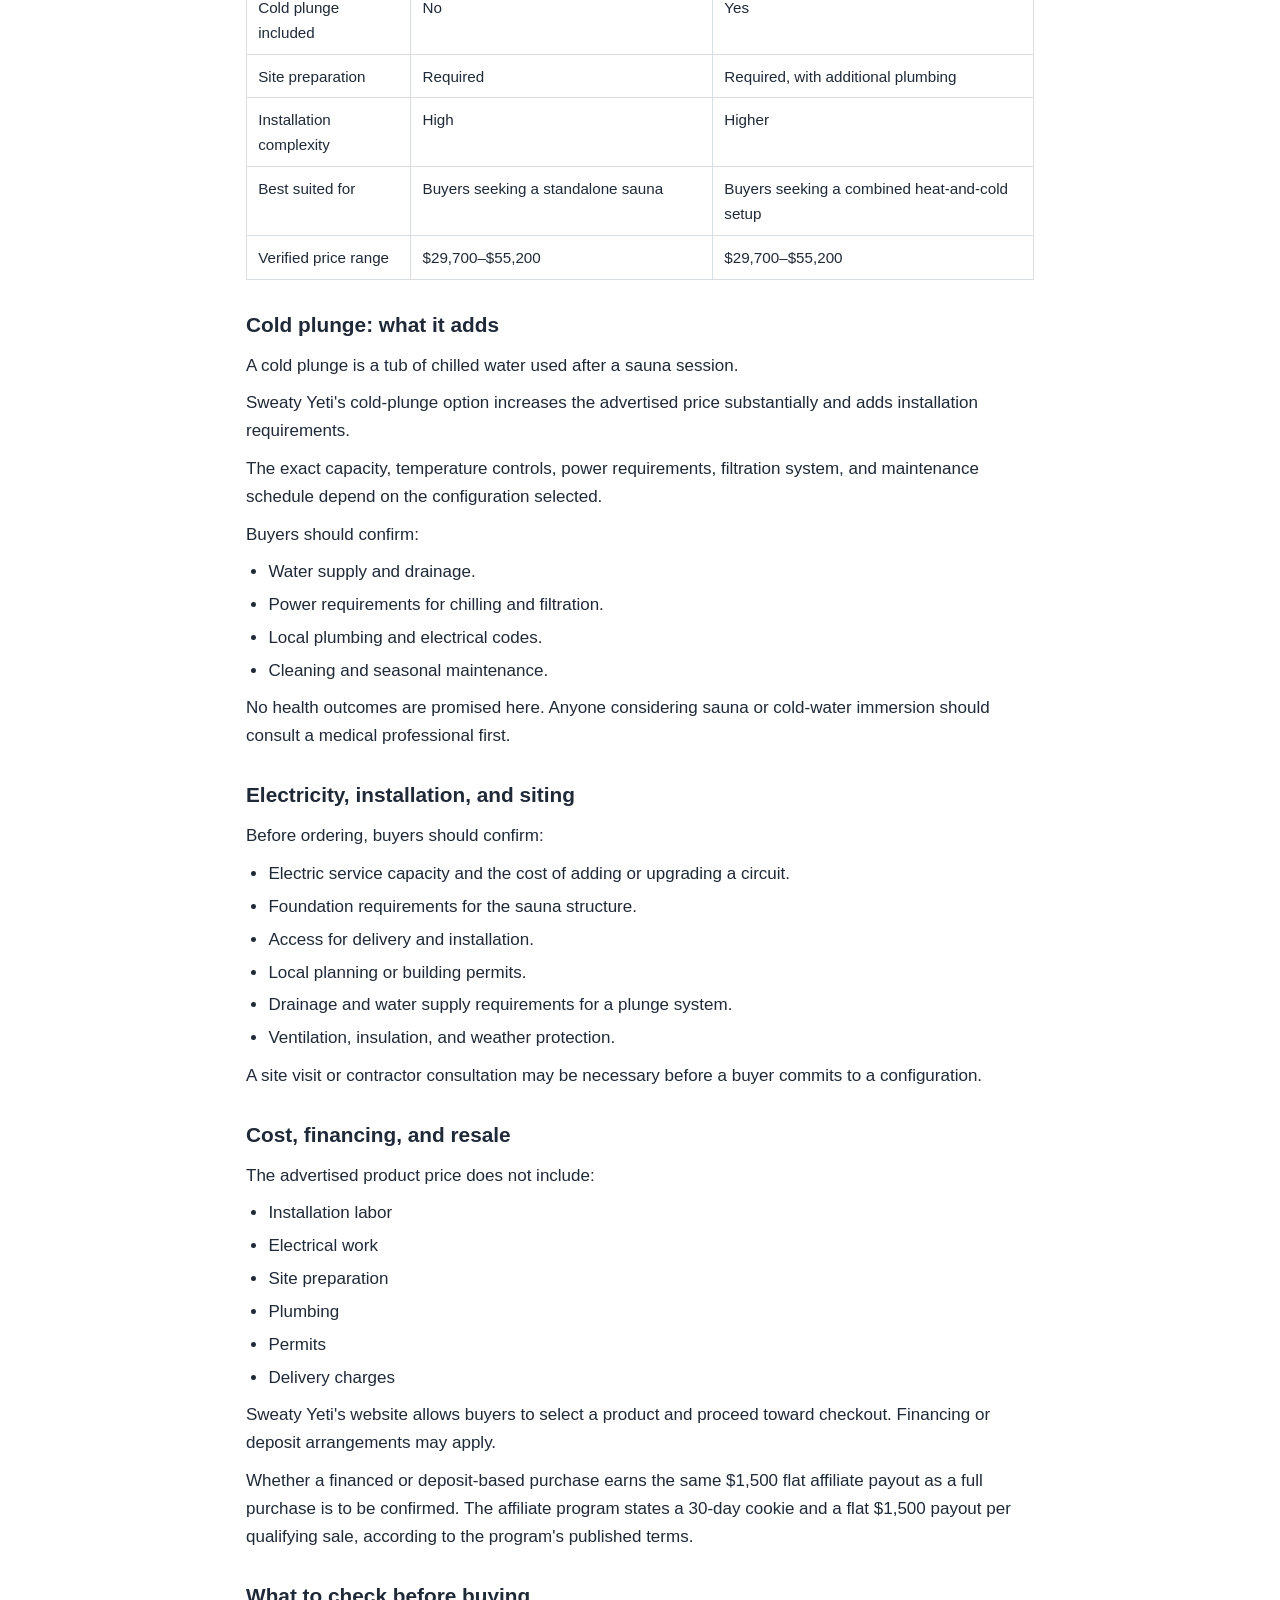
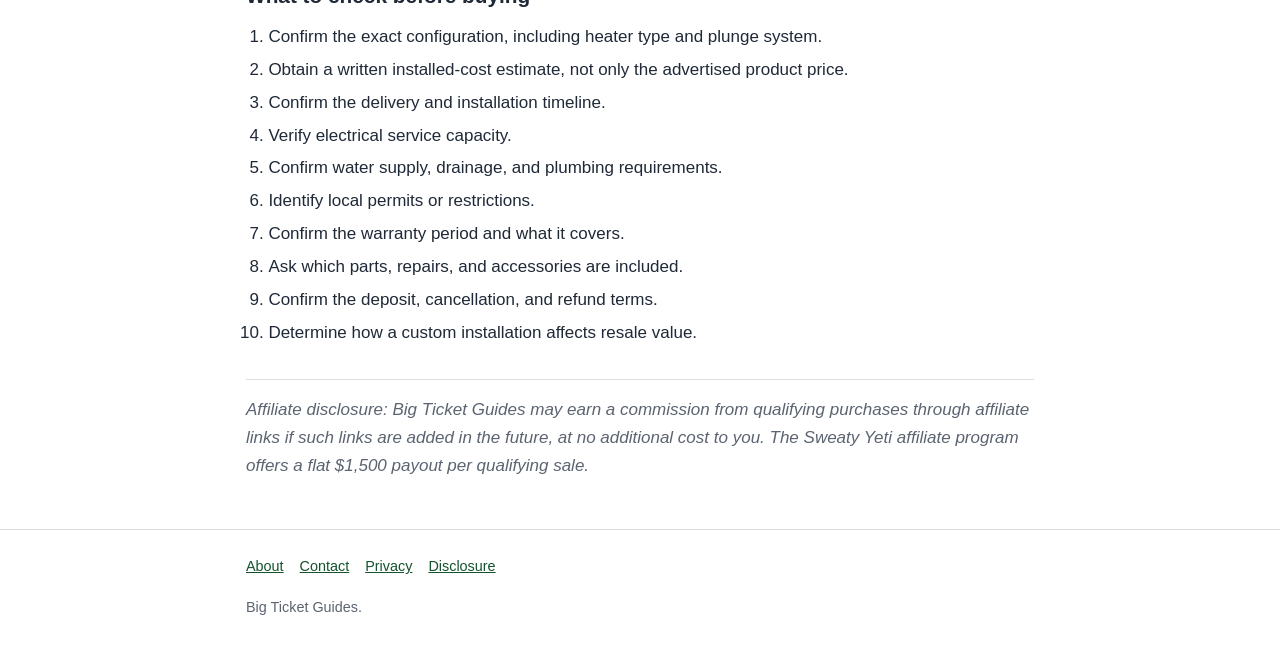
<file: sweaty-yeti-outdoor-sauna.html>
<!DOCTYPE html>
<html lang="en">
<head>
<meta charset="utf-8">
<meta name="viewport" content="width=device-width, initial-scale=1">
<title>Sweaty Yeti Outdoor Sauna &amp; Cold Plunge: Models, Prices, and Buying Guide — Big Ticket Guides</title>
<meta name="description" content="A Sweaty Yeti outdoor sauna is a large, custom-built home wellness installation. This guide compares models, prices, installation needs, and what to check before you buy.">
<link rel="stylesheet" href="styles.css">
</head>
<body>
<header class="site-header">
  <div class="wrap">
    <p class="site-title"><a href="index.html">Big Ticket Guides</a></p>
    <p class="site-tagline">Independent buyer's guides for high-ticket products</p>
  </div>
  <nav class="site-nav" aria-label="Main navigation">
    <div class="wrap">
      <ul>
        <li><a href="index.html">Home</a></li>
        <li><a href="trackman-golf-simulator.html">Trackman Golf Simulator</a></li>
        <li><a href="sunlighten-infrared-saunas.html">Sunlighten Saunas</a></li>
        <li><a href="human-touch-massage-chairs.html">Human Touch Chairs</a></li>
        <li><a href="sweaty-yeti-outdoor-sauna.html">Sweaty Yeti</a></li>
        <li><a href="peak-saunas.html">Peak Saunas</a></li>
        <li><a href="vendify-vending-machines.html">Vendify</a></li>
        <li><a href="about.html">About</a></li>
        <li><a href="contact.html">Contact</a></li>
        <li><a href="privacy.html">Privacy</a></li>
        <li><a href="disclosure.html">Disclosure</a></li>
      </ul>
    </div>
  </nav>
</header>
<main class="wrap">
  <h1>Sweaty Yeti Outdoor Sauna &amp; Cold Plunge: Models, Prices, and Buying Guide</h1>
  <p>A Sweaty Yeti outdoor sauna is a large, custom-built home wellness installation, not a plug-and-play product. The lineup combines traditional wood-fired and electric saunas with optional cold-plunge systems. Because purchases can exceed $50,000, the important questions are space, utilities, installation cost, lead time, and resale value — not only the advertised sauna price.</p>
  <p class="price-note">Prices checked November 10, 2026. Availability and lead times can change.</p>

  <h2>What is Sweaty Yeti?</h2>
  <p>Sweaty Yeti sells outdoor saunas designed for residential use. Its published catalog includes both traditional wood-burning and electric configurations.</p>
  <p>The company also sells cold-plunge systems that can be paired with a sauna. Pricing for these combinations is substantially higher than for a sauna alone.</p>
  <p>The company provides design guidance and installation support, but the buyer remains responsible for site preparation, electrical work, plumbing, and building permits where required.</p>

  <h2>Who is a Sweaty Yeti sauna for?</h2>
  <p>This product is intended for homeowners who:</p>
  <ul>
    <li>Want a permanent outdoor sauna installation.</li>
    <li>Have sufficient space for a standalone sauna structure.</li>
    <li>Can support the site-preparation and installation costs.</li>
    <li>Are prepared for a long planning and construction process.</li>
  </ul>
  <p>It is not an entry-level sauna option. Buyers looking for a small indoor unit or a lower-cost heat-only alternative should compare significantly cheaper models first.</p>

  <h2>Sweaty Yeti models and prices</h2>
  <p>The published prices below are advertised product prices, not installed costs.</p>
  <div class="table-wrap">
  <table>
    <thead>
      <tr><th>Model</th><th>Primary heat source</th><th>Current price</th></tr>
    </thead>
    <tbody>
      <tr><td>Sweaty Yeti Outdoor Sauna</td><td>Wood or electric</td><td>From $29,700</td></tr>
      <tr><td>Sweaty Yeti Outdoor Sauna with Cold Plunge</td><td>Combined sauna and cold-plunge system</td><td>$55,200</td></tr>
    </tbody>
  </table>
  </div>
  <p>The $55,200 figure reflects a higher-end sauna-and-plunge combination rather than a standalone sauna.</p>

  <h2>Sweaty Yeti outdoor sauna comparison table</h2>
  <div class="table-wrap">
  <table>
    <thead>
      <tr><th>Feature</th><th>Standard outdoor sauna</th><th>Sauna with cold plunge</th></tr>
    </thead>
    <tbody>
      <tr><td>Starting price</td><td>From $29,700</td><td>$55,200</td></tr>
      <tr><td>Heat source</td><td>Wood or electric, depending on configuration</td><td>Wood or electric</td></tr>
      <tr><td>Cold plunge included</td><td>No</td><td>Yes</td></tr>
      <tr><td>Site preparation</td><td>Required</td><td>Required, with additional plumbing</td></tr>
      <tr><td>Installation complexity</td><td>High</td><td>Higher</td></tr>
      <tr><td>Best suited for</td><td>Buyers seeking a standalone sauna</td><td>Buyers seeking a combined heat-and-cold setup</td></tr>
      <tr><td>Verified price range</td><td>$29,700–$55,200</td><td>$29,700–$55,200</td></tr>
    </tbody>
  </table>
  </div>

  <h2>Cold plunge: what it adds</h2>
  <p>A cold plunge is a tub of chilled water used after a sauna session.</p>
  <p>Sweaty Yeti's cold-plunge option increases the advertised price substantially and adds installation requirements.</p>
  <p>The exact capacity, temperature controls, power requirements, filtration system, and maintenance schedule depend on the configuration selected.</p>
  <p>Buyers should confirm:</p>
  <ul>
    <li>Water supply and drainage.</li>
    <li>Power requirements for chilling and filtration.</li>
    <li>Local plumbing and electrical codes.</li>
    <li>Cleaning and seasonal maintenance.</li>
  </ul>
  <p>No health outcomes are promised here. Anyone considering sauna or cold-water immersion should consult a medical professional first.</p>

  <h2>Electricity, installation, and siting</h2>
  <p>Before ordering, buyers should confirm:</p>
  <ul>
    <li>Electric service capacity and the cost of adding or upgrading a circuit.</li>
    <li>Foundation requirements for the sauna structure.</li>
    <li>Access for delivery and installation.</li>
    <li>Local planning or building permits.</li>
    <li>Drainage and water supply requirements for a plunge system.</li>
    <li>Ventilation, insulation, and weather protection.</li>
  </ul>
  <p>A site visit or contractor consultation may be necessary before a buyer commits to a configuration.</p>

  <h2>Cost, financing, and resale</h2>
  <p>The advertised product price does not include:</p>
  <ul>
    <li>Installation labor</li>
    <li>Electrical work</li>
    <li>Site preparation</li>
    <li>Plumbing</li>
    <li>Permits</li>
    <li>Delivery charges</li>
  </ul>
  <p>Sweaty Yeti's website allows buyers to select a product and proceed toward checkout. Financing or deposit arrangements may apply.</p>
  <p>Whether a financed or deposit-based purchase earns the same $1,500 flat affiliate payout as a full purchase is to be confirmed. The affiliate program states a 30-day cookie and a flat $1,500 payout per qualifying sale, according to the program's published terms.</p>

  <h2>What to check before buying</h2>
  <ol>
    <li>Confirm the exact configuration, including heater type and plunge system.</li>
    <li>Obtain a written installed-cost estimate, not only the advertised product price.</li>
    <li>Confirm the delivery and installation timeline.</li>
    <li>Verify electrical service capacity.</li>
    <li>Confirm water supply, drainage, and plumbing requirements.</li>
    <li>Identify local permits or restrictions.</li>
    <li>Confirm the warranty period and what it covers.</li>
    <li>Ask which parts, repairs, and accessories are included.</li>
    <li>Confirm the deposit, cancellation, and refund terms.</li>
    <li>Determine how a custom installation affects resale value.</li>
  </ol>

  <p class="disclosure">Affiliate disclosure: Big Ticket Guides may earn a commission from qualifying purchases through affiliate links if such links are added in the future, at no additional cost to you. The Sweaty Yeti affiliate program offers a flat $1,500 payout per qualifying sale.</p>

</main>
<footer class="site-footer">
  <div class="wrap">
    <ul>
      <li><a href="about.html">About</a></li>
      <li><a href="contact.html">Contact</a></li>
      <li><a href="privacy.html">Privacy</a></li>
      <li><a href="disclosure.html">Disclosure</a></li>
    </ul>
    <p>Big Ticket Guides.</p>
  </div>
</footer>
</body>
</html>
</file>
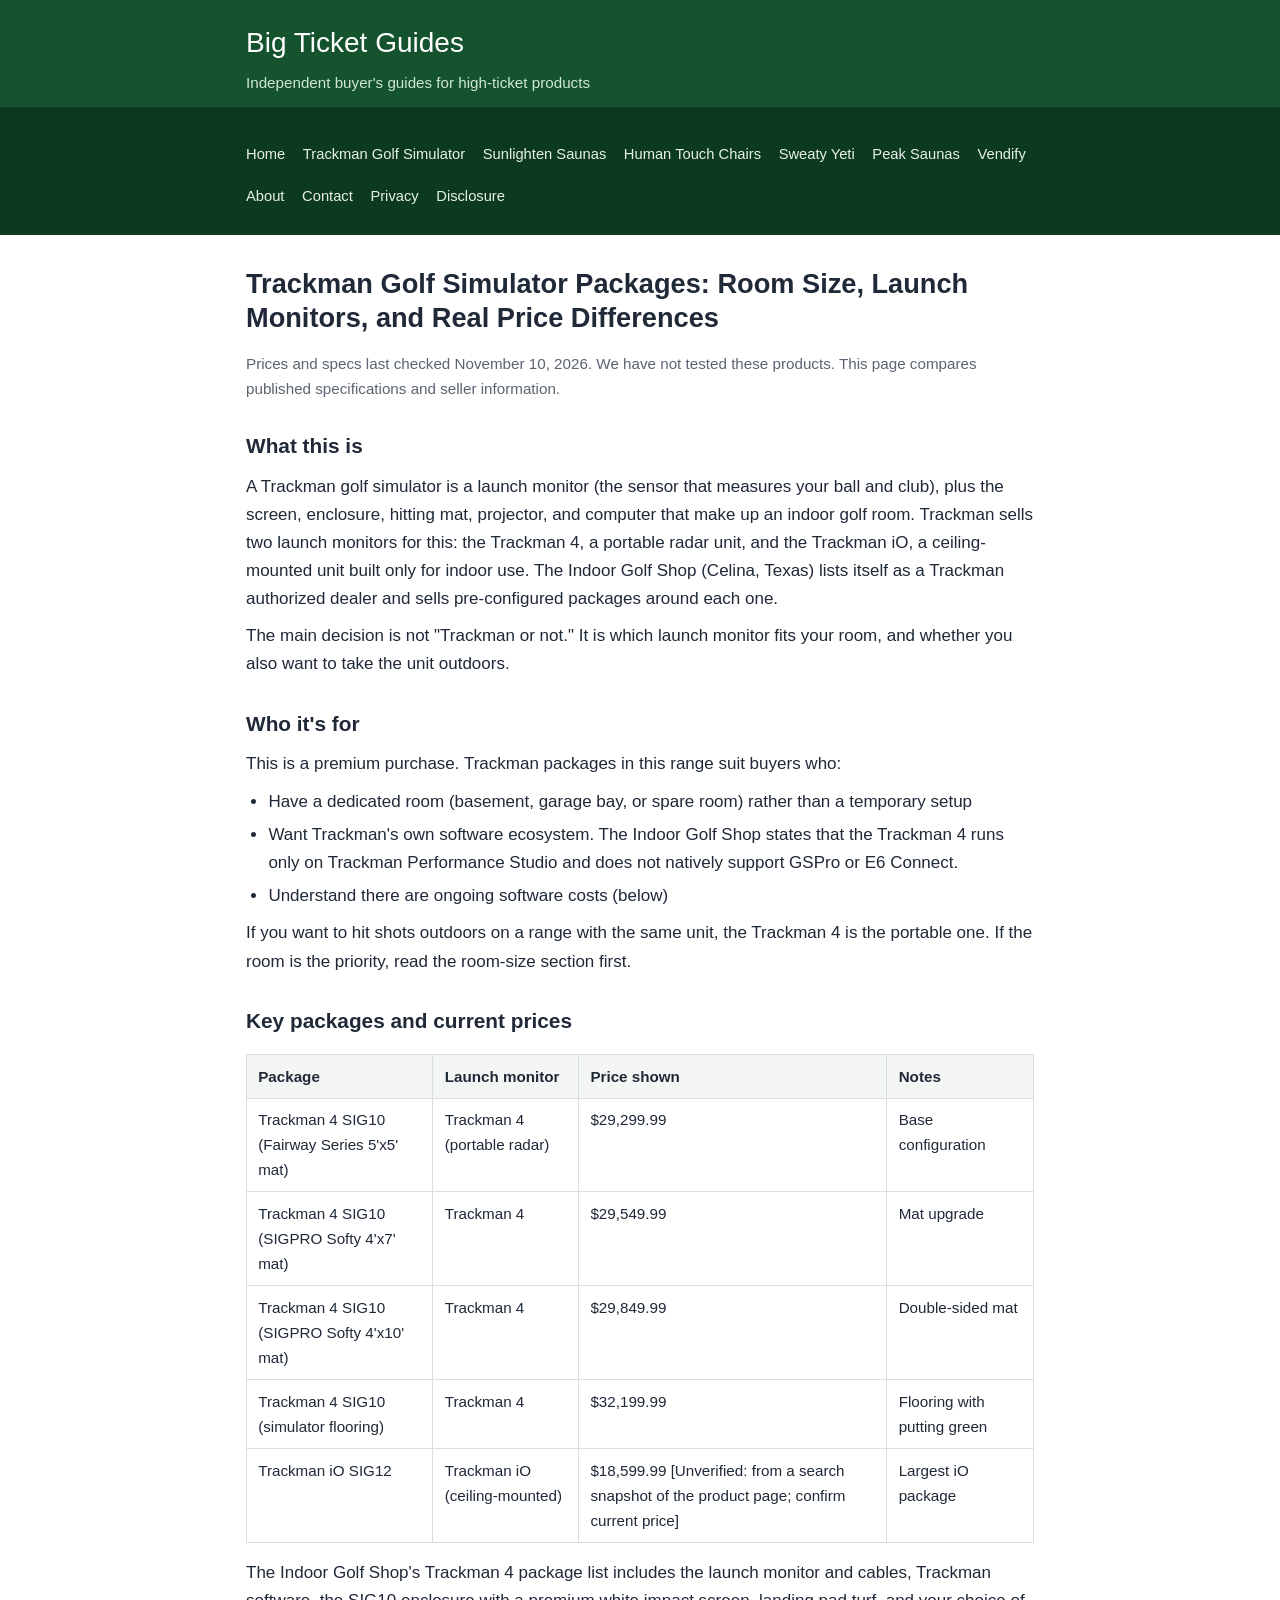
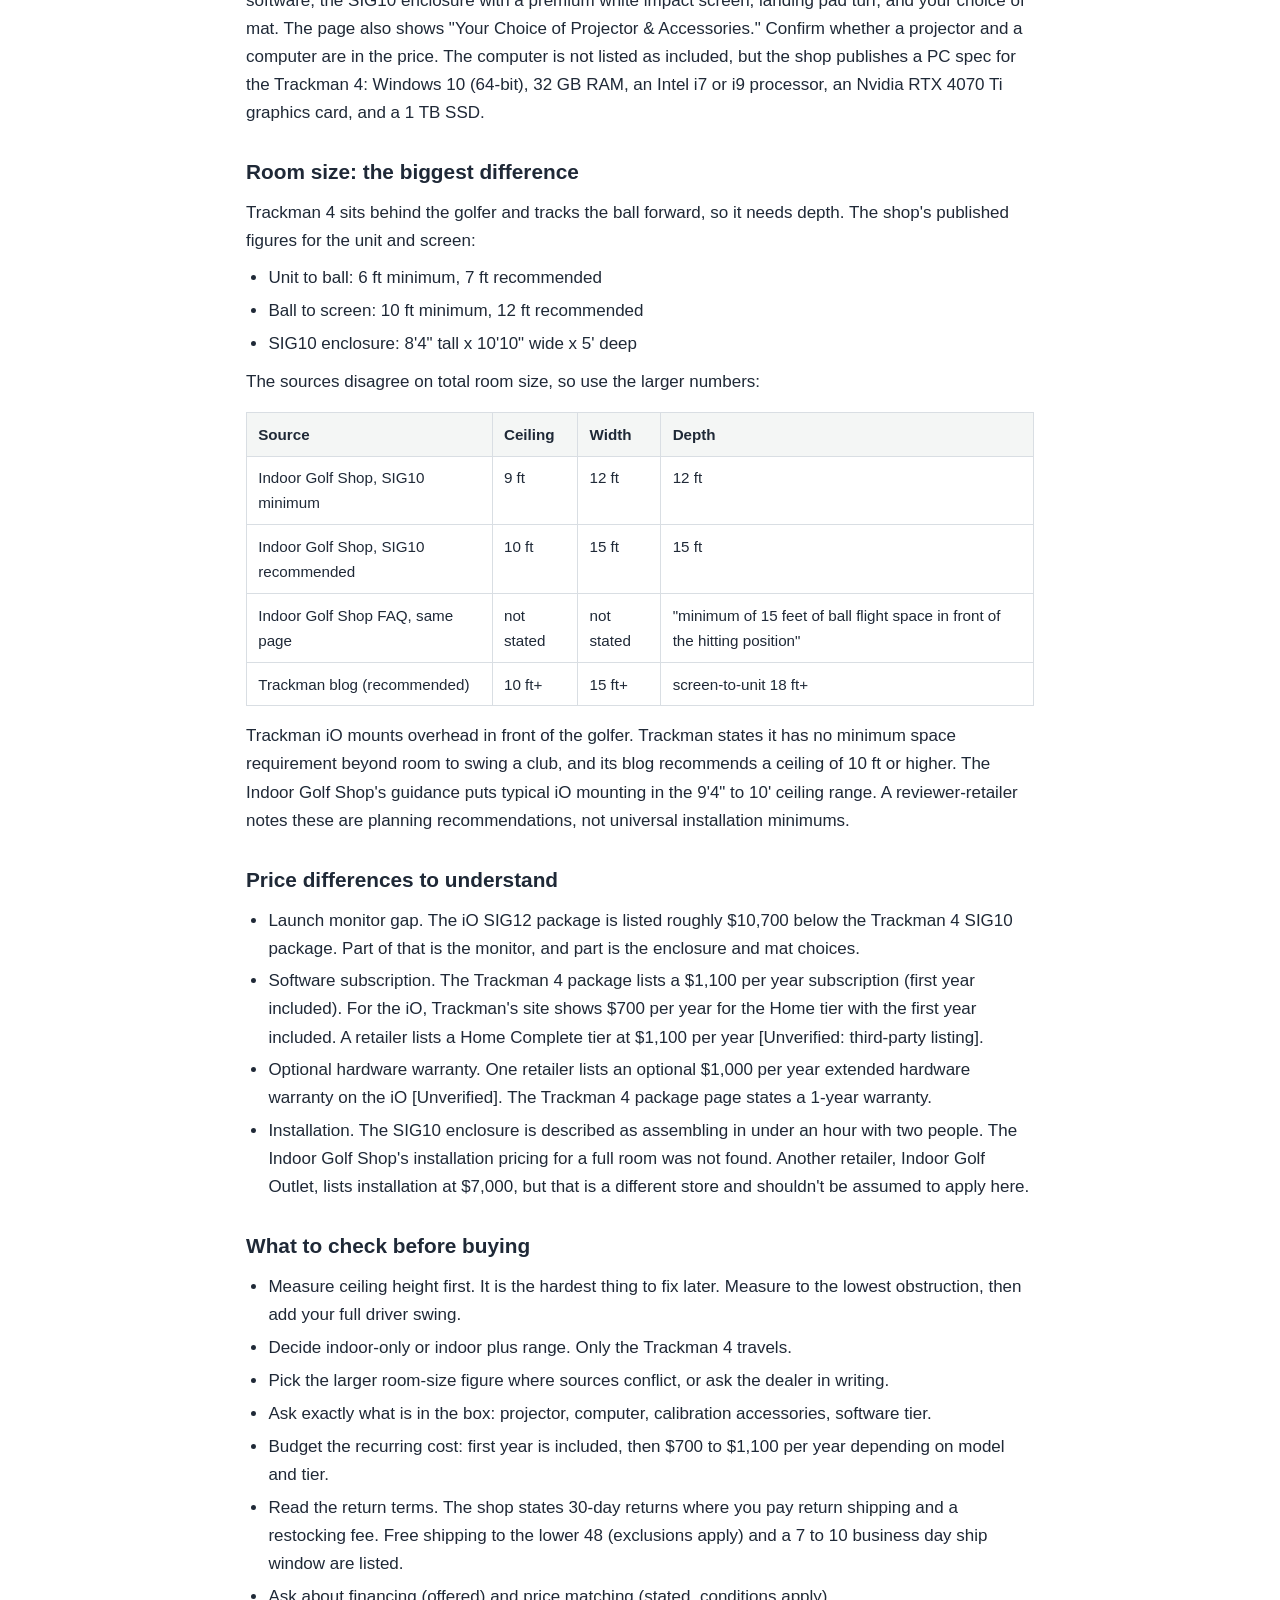
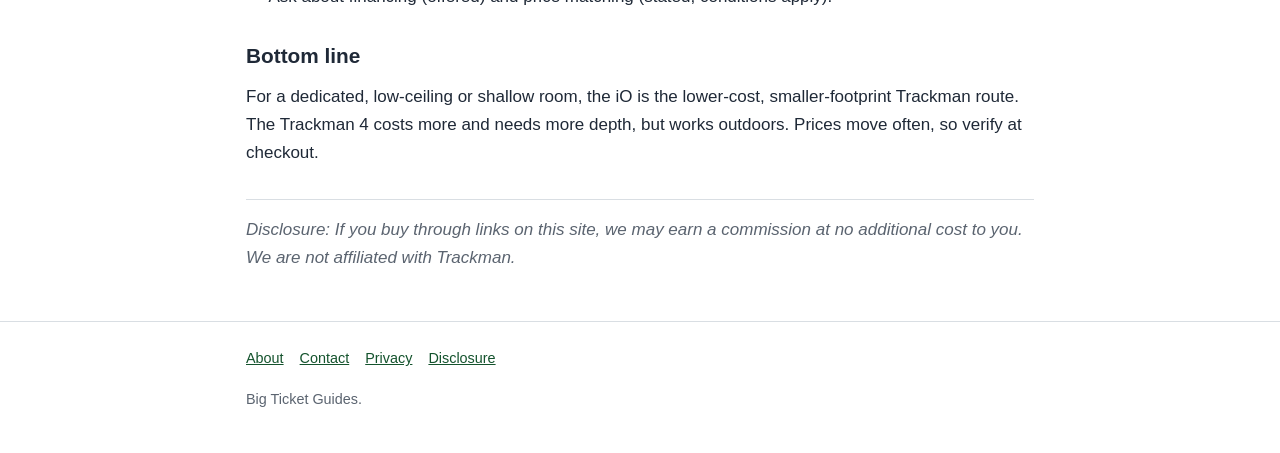
<file: trackman-golf-simulator.html>
<!DOCTYPE html>
<html lang="en">
<head>
<meta charset="utf-8">
<meta name="viewport" content="width=device-width, initial-scale=1">
<title>Trackman Golf Simulator Packages: Room Size, Launch Monitors, and Real Price Differences — Big Ticket Guides</title>
<meta name="description" content="A spec-based comparison of Trackman 4 and Trackman iO simulator packages from The Indoor Golf Shop, with room requirements, costs, and a pre-purchase checklist.">
<link rel="stylesheet" href="styles.css">
</head>
<body>
<header class="site-header">
  <div class="wrap">
    <p class="site-title"><a href="index.html">Big Ticket Guides</a></p>
    <p class="site-tagline">Independent buyer's guides for high-ticket products</p>
  </div>
  <nav class="site-nav" aria-label="Main navigation">
    <div class="wrap">
      <ul>
        <li><a href="index.html">Home</a></li>
        <li><a href="trackman-golf-simulator.html">Trackman Golf Simulator</a></li>
        <li><a href="sunlighten-infrared-saunas.html">Sunlighten Saunas</a></li>
        <li><a href="human-touch-massage-chairs.html">Human Touch Chairs</a></li>
        <li><a href="sweaty-yeti-outdoor-sauna.html">Sweaty Yeti</a></li>
        <li><a href="peak-saunas.html">Peak Saunas</a></li>
        <li><a href="vendify-vending-machines.html">Vendify</a></li>
        <li><a href="about.html">About</a></li>
        <li><a href="contact.html">Contact</a></li>
        <li><a href="privacy.html">Privacy</a></li>
        <li><a href="disclosure.html">Disclosure</a></li>
      </ul>
    </div>
  </nav>
</header>
<main class="wrap">
  <h1>Trackman Golf Simulator Packages: Room Size, Launch Monitors, and Real Price Differences</h1>
  <p class="price-note">Prices and specs last checked November 10, 2026. We have not tested these products. This page compares published specifications and seller information.</p>

  <h2>What this is</h2>
  <p>A Trackman golf simulator is a launch monitor (the sensor that measures your ball and club), plus the screen, enclosure, hitting mat, projector, and computer that make up an indoor golf room. Trackman sells two launch monitors for this: the Trackman 4, a portable radar unit, and the Trackman iO, a ceiling-mounted unit built only for indoor use. The Indoor Golf Shop (Celina, Texas) lists itself as a Trackman authorized dealer and sells pre-configured packages around each one.</p>
  <p>The main decision is not "Trackman or not." It is which launch monitor fits your room, and whether you also want to take the unit outdoors.</p>

  <h2>Who it's for</h2>
  <p>This is a premium purchase. Trackman packages in this range suit buyers who:</p>
  <ul>
    <li>Have a dedicated room (basement, garage bay, or spare room) rather than a temporary setup</li>
    <li>Want Trackman's own software ecosystem. The Indoor Golf Shop states that the Trackman 4 runs only on Trackman Performance Studio and does not natively support GSPro or E6 Connect.</li>
    <li>Understand there are ongoing software costs (below)</li>
  </ul>
  <p>If you want to hit shots outdoors on a range with the same unit, the Trackman 4 is the portable one. If the room is the priority, read the room-size section first.</p>

  <h2>Key packages and current prices</h2>
  <div class="table-wrap">
  <table>
    <thead>
      <tr><th>Package</th><th>Launch monitor</th><th>Price shown</th><th>Notes</th></tr>
    </thead>
    <tbody>
      <tr><td>Trackman 4 SIG10 (Fairway Series 5'x5' mat)</td><td>Trackman 4 (portable radar)</td><td>$29,299.99</td><td>Base configuration</td></tr>
      <tr><td>Trackman 4 SIG10 (SIGPRO Softy 4'x7' mat)</td><td>Trackman 4</td><td>$29,549.99</td><td>Mat upgrade</td></tr>
      <tr><td>Trackman 4 SIG10 (SIGPRO Softy 4'x10' mat)</td><td>Trackman 4</td><td>$29,849.99</td><td>Double-sided mat</td></tr>
      <tr><td>Trackman 4 SIG10 (simulator flooring)</td><td>Trackman 4</td><td>$32,199.99</td><td>Flooring with putting green</td></tr>
      <tr><td>Trackman iO SIG12</td><td>Trackman iO (ceiling-mounted)</td><td>$18,599.99 [Unverified: from a search snapshot of the product page; confirm current price]</td><td>Largest iO package</td></tr>
    </tbody>
  </table>
  </div>
  <p>The Indoor Golf Shop's Trackman 4 package list includes the launch monitor and cables, Trackman software, the SIG10 enclosure with a premium white impact screen, landing pad turf, and your choice of mat. The page also shows "Your Choice of Projector &amp; Accessories." Confirm whether a projector and a computer are in the price. The computer is not listed as included, but the shop publishes a PC spec for the Trackman 4: Windows 10 (64-bit), 32 GB RAM, an Intel i7 or i9 processor, an Nvidia RTX 4070 Ti graphics card, and a 1 TB SSD.</p>

  <h2>Room size: the biggest difference</h2>
  <p>Trackman 4 sits behind the golfer and tracks the ball forward, so it needs depth. The shop's published figures for the unit and screen:</p>
  <ul>
    <li>Unit to ball: 6 ft minimum, 7 ft recommended</li>
    <li>Ball to screen: 10 ft minimum, 12 ft recommended</li>
    <li>SIG10 enclosure: 8'4" tall x 10'10" wide x 5' deep</li>
  </ul>
  <p>The sources disagree on total room size, so use the larger numbers:</p>
  <div class="table-wrap">
  <table>
    <thead>
      <tr><th>Source</th><th>Ceiling</th><th>Width</th><th>Depth</th></tr>
    </thead>
    <tbody>
      <tr><td>Indoor Golf Shop, SIG10 minimum</td><td>9 ft</td><td>12 ft</td><td>12 ft</td></tr>
      <tr><td>Indoor Golf Shop, SIG10 recommended</td><td>10 ft</td><td>15 ft</td><td>15 ft</td></tr>
      <tr><td>Indoor Golf Shop FAQ, same page</td><td>not stated</td><td>not stated</td><td>"minimum of 15 feet of ball flight space in front of the hitting position"</td></tr>
      <tr><td>Trackman blog (recommended)</td><td>10 ft+</td><td>15 ft+</td><td>screen-to-unit 18 ft+</td></tr>
    </tbody>
  </table>
  </div>
  <p>Trackman iO mounts overhead in front of the golfer. Trackman states it has no minimum space requirement beyond room to swing a club, and its blog recommends a ceiling of 10 ft or higher. The Indoor Golf Shop's guidance puts typical iO mounting in the 9'4" to 10' ceiling range. A reviewer-retailer notes these are planning recommendations, not universal installation minimums.</p>

  <h2>Price differences to understand</h2>
  <ul>
    <li>Launch monitor gap. The iO SIG12 package is listed roughly $10,700 below the Trackman 4 SIG10 package. Part of that is the monitor, and part is the enclosure and mat choices.</li>
    <li>Software subscription. The Trackman 4 package lists a $1,100 per year subscription (first year included). For the iO, Trackman's site shows $700 per year for the Home tier with the first year included. A retailer lists a Home Complete tier at $1,100 per year [Unverified: third-party listing].</li>
    <li>Optional hardware warranty. One retailer lists an optional $1,000 per year extended hardware warranty on the iO [Unverified]. The Trackman 4 package page states a 1-year warranty.</li>
    <li>Installation. The SIG10 enclosure is described as assembling in under an hour with two people. The Indoor Golf Shop's installation pricing for a full room was not found. Another retailer, Indoor Golf Outlet, lists installation at $7,000, but that is a different store and shouldn't be assumed to apply here.</li>
  </ul>

  <h2>What to check before buying</h2>
  <ul>
    <li>Measure ceiling height first. It is the hardest thing to fix later. Measure to the lowest obstruction, then add your full driver swing.</li>
    <li>Decide indoor-only or indoor plus range. Only the Trackman 4 travels.</li>
    <li>Pick the larger room-size figure where sources conflict, or ask the dealer in writing.</li>
    <li>Ask exactly what is in the box: projector, computer, calibration accessories, software tier.</li>
    <li>Budget the recurring cost: first year is included, then $700 to $1,100 per year depending on model and tier.</li>
    <li>Read the return terms. The shop states 30-day returns where you pay return shipping and a restocking fee. Free shipping to the lower 48 (exclusions apply) and a 7 to 10 business day ship window are listed.</li>
    <li>Ask about financing (offered) and price matching (stated, conditions apply).</li>
  </ul>

  <h2>Bottom line</h2>
  <p>For a dedicated, low-ceiling or shallow room, the iO is the lower-cost, smaller-footprint Trackman route. The Trackman 4 costs more and needs more depth, but works outdoors. Prices move often, so verify at checkout.</p>

  <p class="disclosure">Disclosure: If you buy through links on this site, we may earn a commission at no additional cost to you. We are not affiliated with Trackman.</p>

</main>
<footer class="site-footer">
  <div class="wrap">
    <ul>
      <li><a href="about.html">About</a></li>
      <li><a href="contact.html">Contact</a></li>
      <li><a href="privacy.html">Privacy</a></li>
      <li><a href="disclosure.html">Disclosure</a></li>
    </ul>
    <p>Big Ticket Guides.</p>
  </div>
</footer>
</body>
</html>
</file>
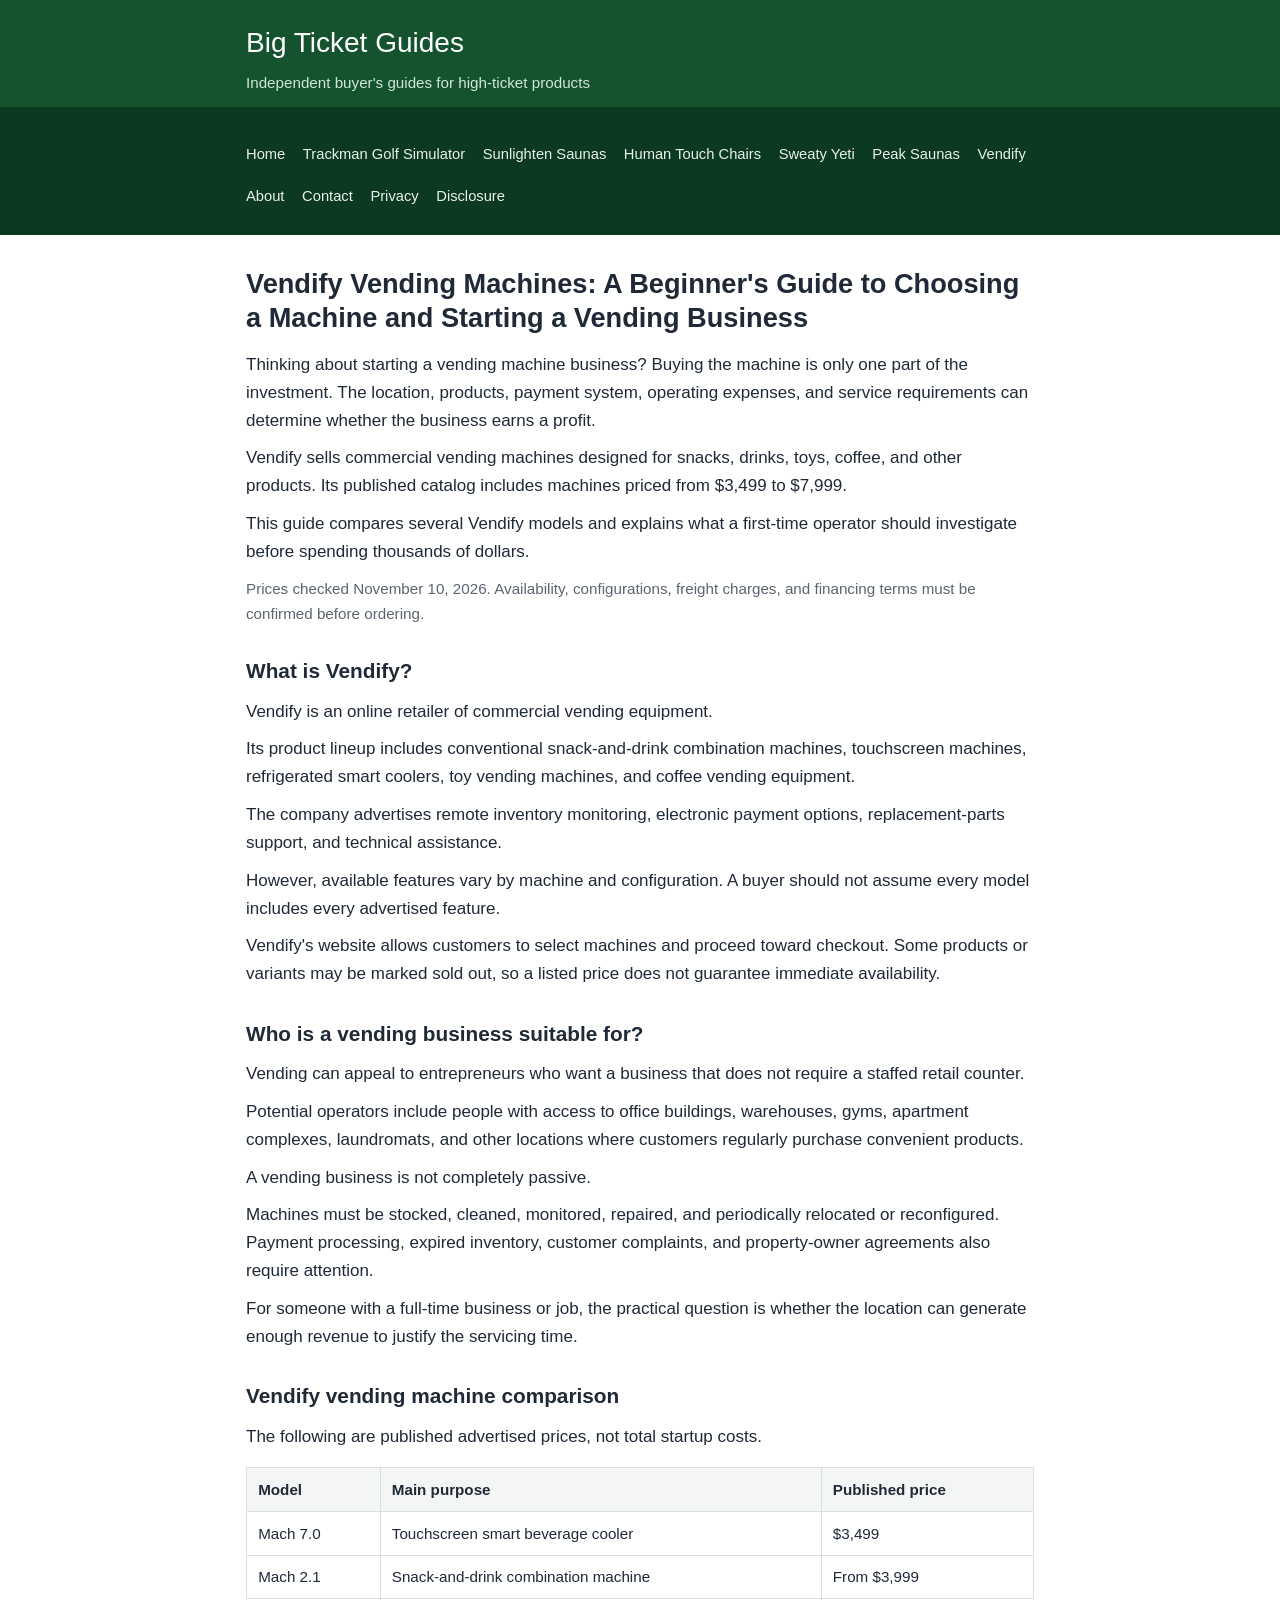
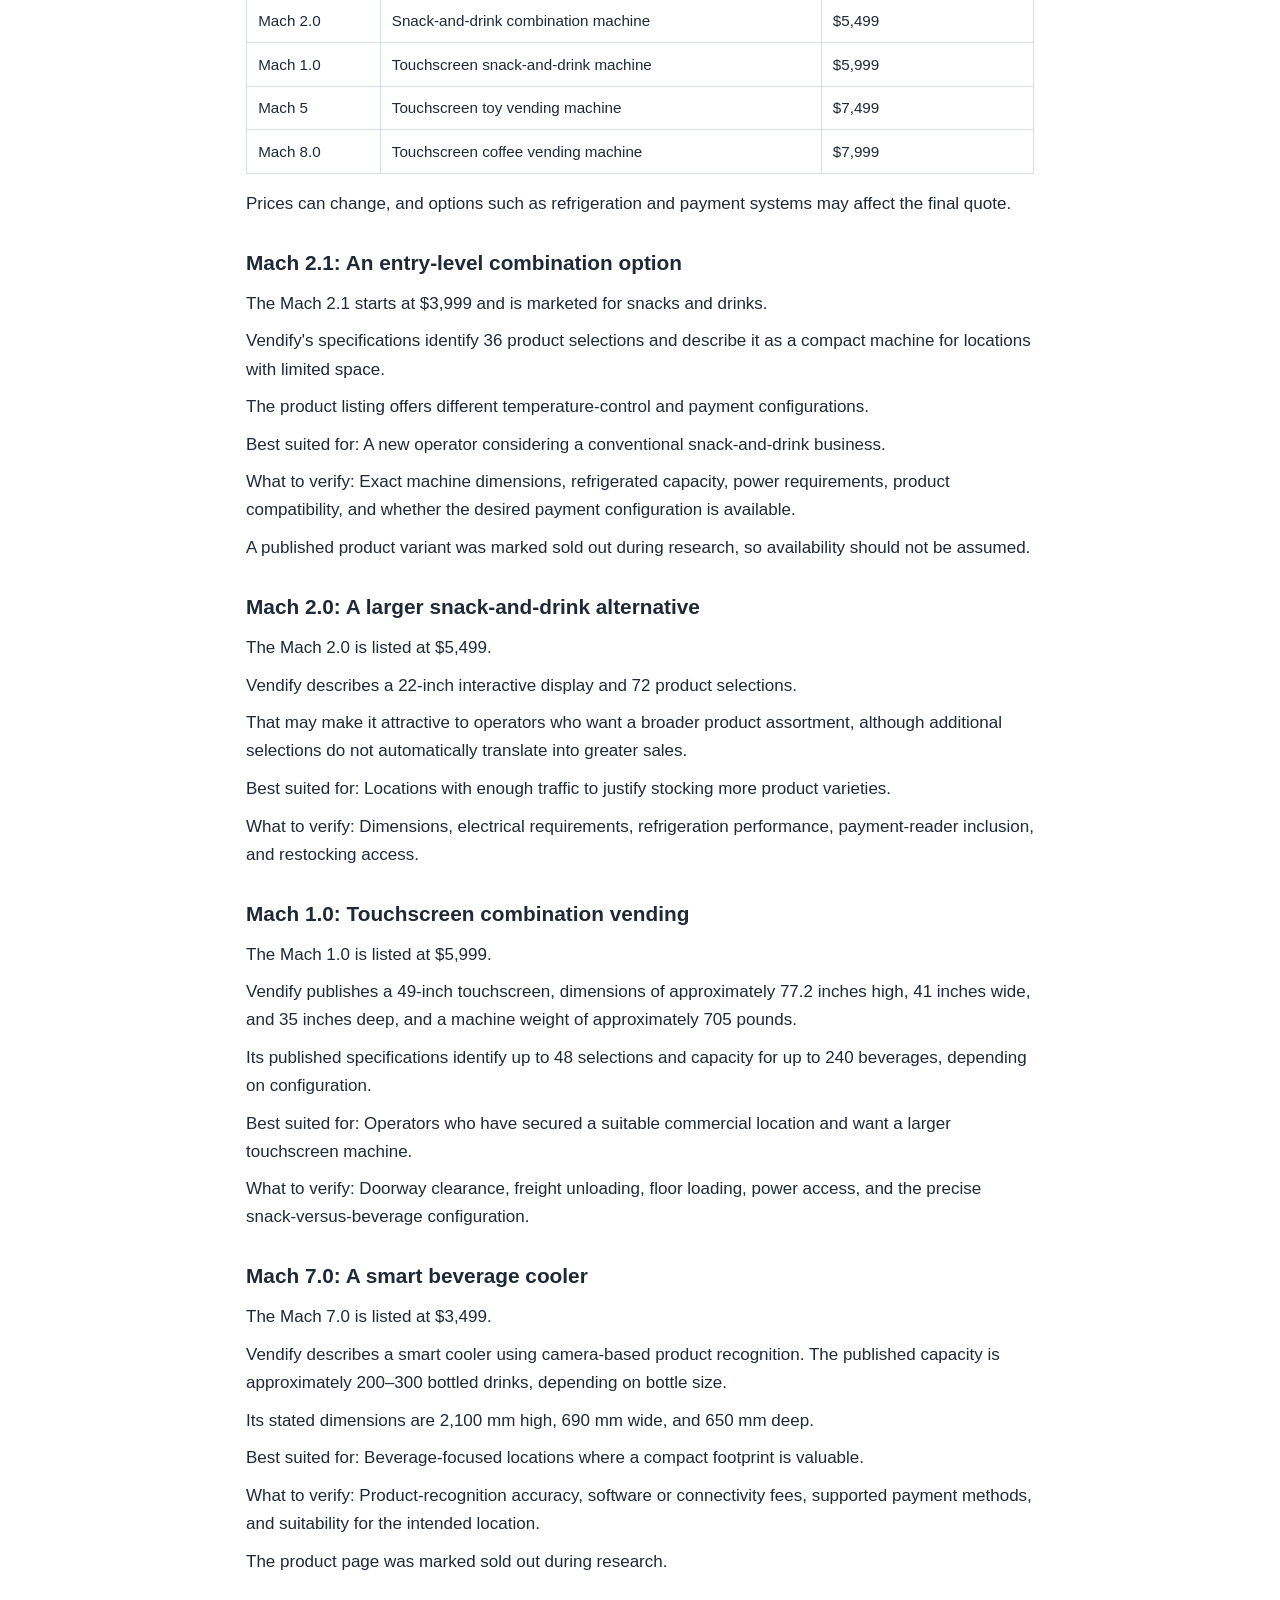
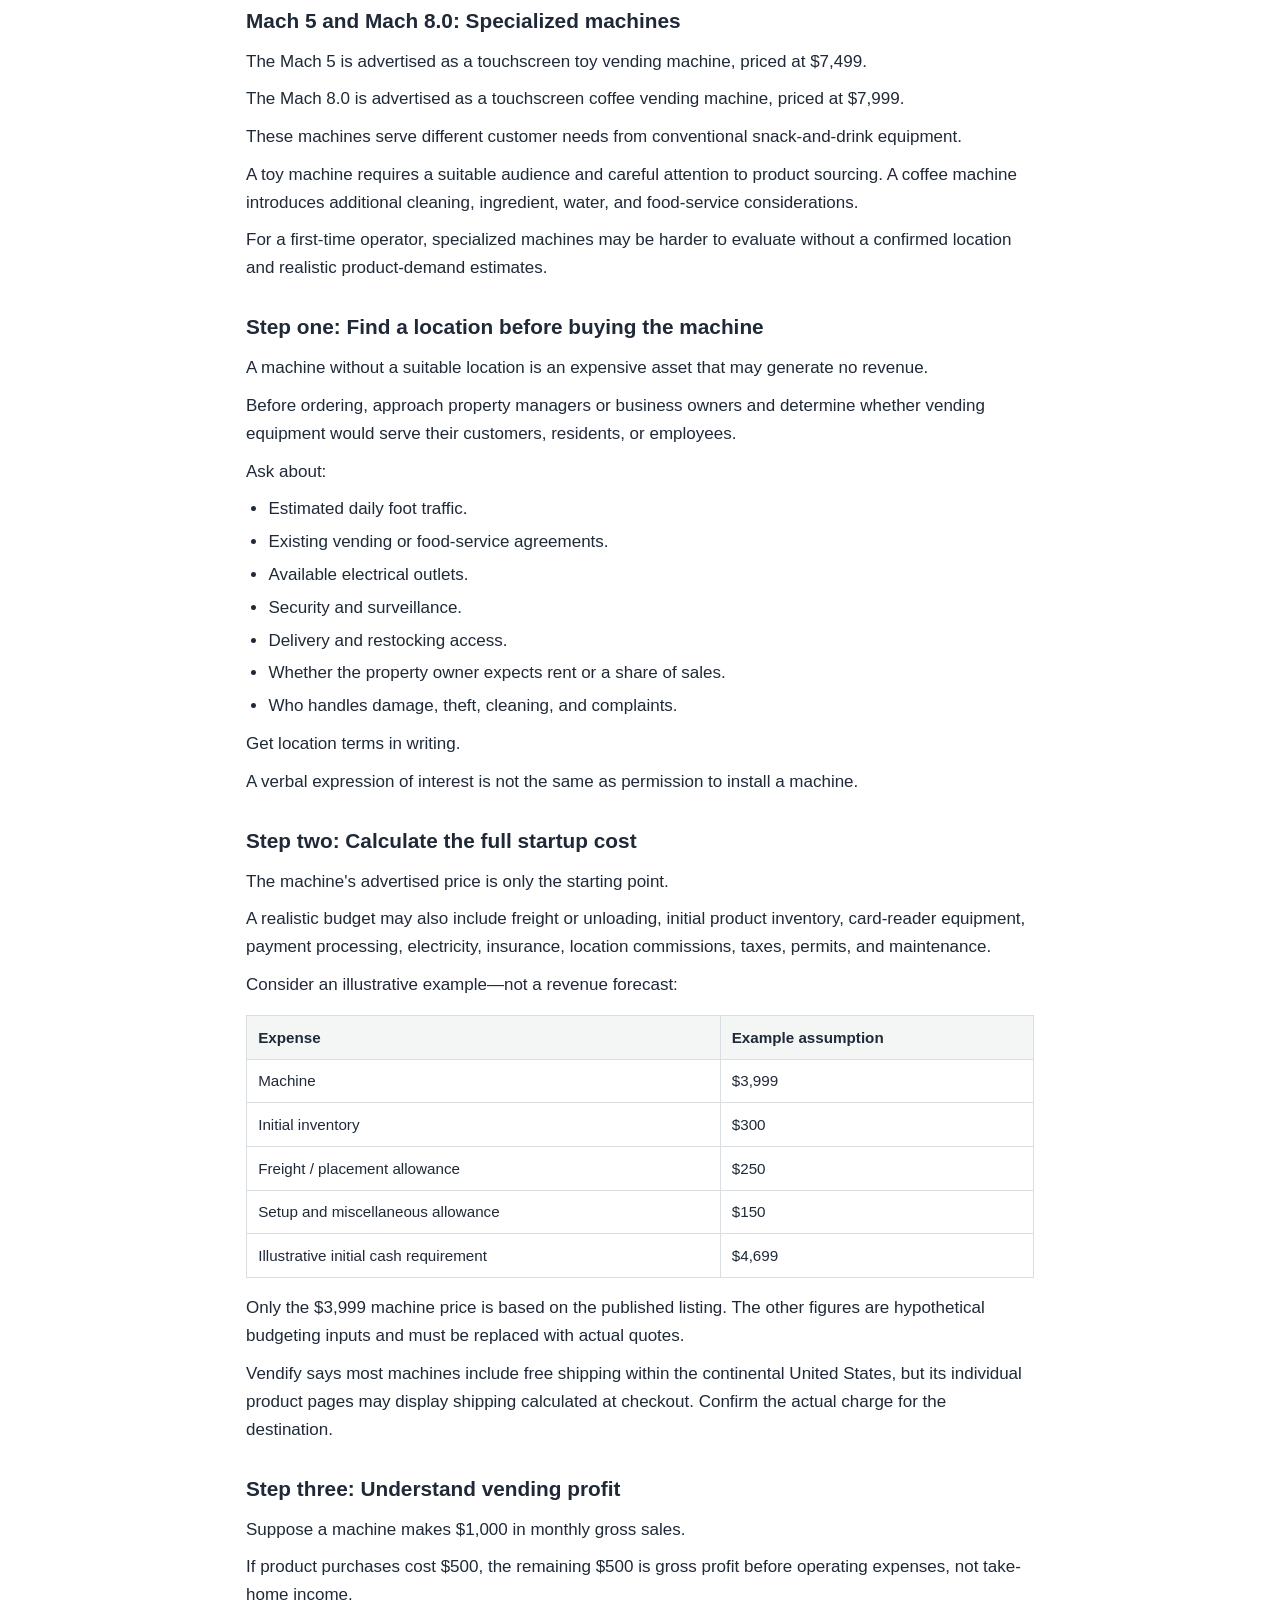
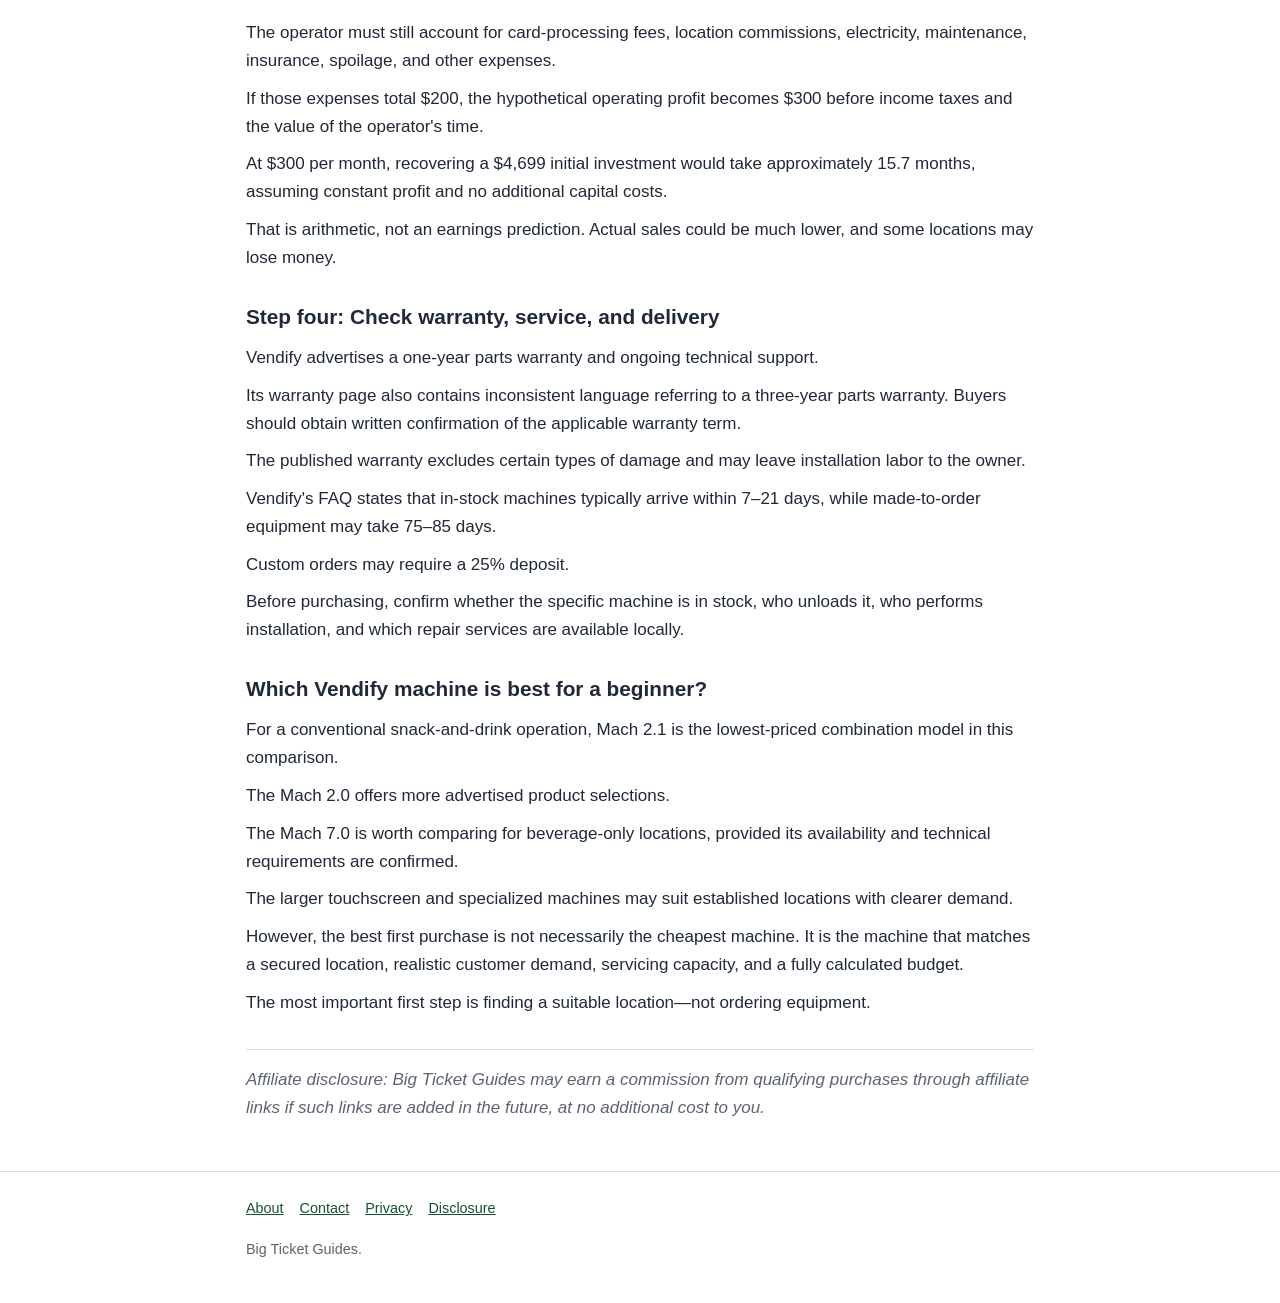
<file: vendify-vending-machines.html>
<!DOCTYPE html>
<html lang="en">
<head>
<meta charset="utf-8">
<meta name="viewport" content="width=device-width, initial-scale=1">
<title>Vendify Vending Machines: A Beginner's Guide to Choosing a Machine and Starting a Vending Business — Big Ticket Guides</title>
<meta name="description" content="Vendify sells commercial vending machines from $3,499 to $7,999. This guide compares models and explains what a first-time operator should investigate before spending thousands of dollars.">
<link rel="stylesheet" href="styles.css">
</head>
<body>
<header class="site-header">
  <div class="wrap">
    <p class="site-title"><a href="index.html">Big Ticket Guides</a></p>
    <p class="site-tagline">Independent buyer's guides for high-ticket products</p>
  </div>
  <nav class="site-nav" aria-label="Main navigation">
    <div class="wrap">
      <ul>
        <li><a href="index.html">Home</a></li>
        <li><a href="trackman-golf-simulator.html">Trackman Golf Simulator</a></li>
        <li><a href="sunlighten-infrared-saunas.html">Sunlighten Saunas</a></li>
        <li><a href="human-touch-massage-chairs.html">Human Touch Chairs</a></li>
        <li><a href="sweaty-yeti-outdoor-sauna.html">Sweaty Yeti</a></li>
        <li><a href="peak-saunas.html">Peak Saunas</a></li>
        <li><a href="vendify-vending-machines.html">Vendify</a></li>
        <li><a href="about.html">About</a></li>
        <li><a href="contact.html">Contact</a></li>
        <li><a href="privacy.html">Privacy</a></li>
        <li><a href="disclosure.html">Disclosure</a></li>
      </ul>
    </div>
  </nav>
</header>
<main class="wrap">
  <h1>Vendify Vending Machines: A Beginner's Guide to Choosing a Machine and Starting a Vending Business</h1>
  <p>Thinking about starting a vending machine business? Buying the machine is only one part of the investment. The location, products, payment system, operating expenses, and service requirements can determine whether the business earns a profit.</p>
  <p>Vendify sells commercial vending machines designed for snacks, drinks, toys, coffee, and other products. Its published catalog includes machines priced from $3,499 to $7,999.</p>
  <p>This guide compares several Vendify models and explains what a first-time operator should investigate before spending thousands of dollars.</p>
  <p class="price-note">Prices checked November 10, 2026. Availability, configurations, freight charges, and financing terms must be confirmed before ordering.</p>

  <h2>What is Vendify?</h2>
  <p>Vendify is an online retailer of commercial vending equipment.</p>
  <p>Its product lineup includes conventional snack-and-drink combination machines, touchscreen machines, refrigerated smart coolers, toy vending machines, and coffee vending equipment.</p>
  <p>The company advertises remote inventory monitoring, electronic payment options, replacement-parts support, and technical assistance.</p>
  <p>However, available features vary by machine and configuration. A buyer should not assume every model includes every advertised feature.</p>
  <p>Vendify's website allows customers to select machines and proceed toward checkout. Some products or variants may be marked sold out, so a listed price does not guarantee immediate availability.</p>

  <h2>Who is a vending business suitable for?</h2>
  <p>Vending can appeal to entrepreneurs who want a business that does not require a staffed retail counter.</p>
  <p>Potential operators include people with access to office buildings, warehouses, gyms, apartment complexes, laundromats, and other locations where customers regularly purchase convenient products.</p>
  <p>A vending business is not completely passive.</p>
  <p>Machines must be stocked, cleaned, monitored, repaired, and periodically relocated or reconfigured. Payment processing, expired inventory, customer complaints, and property-owner agreements also require attention.</p>
  <p>For someone with a full-time business or job, the practical question is whether the location can generate enough revenue to justify the servicing time.</p>

  <h2>Vendify vending machine comparison</h2>
  <p>The following are published advertised prices, not total startup costs.</p>
  <div class="table-wrap">
  <table>
    <thead>
      <tr><th>Model</th><th>Main purpose</th><th>Published price</th></tr>
    </thead>
    <tbody>
      <tr><td>Mach 7.0</td><td>Touchscreen smart beverage cooler</td><td>$3,499</td></tr>
      <tr><td>Mach 2.1</td><td>Snack-and-drink combination machine</td><td>From $3,999</td></tr>
      <tr><td>Mach 2.0</td><td>Snack-and-drink combination machine</td><td>$5,499</td></tr>
      <tr><td>Mach 1.0</td><td>Touchscreen snack-and-drink machine</td><td>$5,999</td></tr>
      <tr><td>Mach 5</td><td>Touchscreen toy vending machine</td><td>$7,499</td></tr>
      <tr><td>Mach 8.0</td><td>Touchscreen coffee vending machine</td><td>$7,999</td></tr>
    </tbody>
  </table>
  </div>
  <p>Prices can change, and options such as refrigeration and payment systems may affect the final quote.</p>

  <h2>Mach 2.1: An entry-level combination option</h2>
  <p>The Mach 2.1 starts at $3,999 and is marketed for snacks and drinks.</p>
  <p>Vendify's specifications identify 36 product selections and describe it as a compact machine for locations with limited space.</p>
  <p>The product listing offers different temperature-control and payment configurations.</p>
  <p>Best suited for: A new operator considering a conventional snack-and-drink business.</p>
  <p>What to verify: Exact machine dimensions, refrigerated capacity, power requirements, product compatibility, and whether the desired payment configuration is available.</p>
  <p>A published product variant was marked sold out during research, so availability should not be assumed.</p>

  <h2>Mach 2.0: A larger snack-and-drink alternative</h2>
  <p>The Mach 2.0 is listed at $5,499.</p>
  <p>Vendify describes a 22-inch interactive display and 72 product selections.</p>
  <p>That may make it attractive to operators who want a broader product assortment, although additional selections do not automatically translate into greater sales.</p>
  <p>Best suited for: Locations with enough traffic to justify stocking more product varieties.</p>
  <p>What to verify: Dimensions, electrical requirements, refrigeration performance, payment-reader inclusion, and restocking access.</p>

  <h2>Mach 1.0: Touchscreen combination vending</h2>
  <p>The Mach 1.0 is listed at $5,999.</p>
  <p>Vendify publishes a 49-inch touchscreen, dimensions of approximately 77.2 inches high, 41 inches wide, and 35 inches deep, and a machine weight of approximately 705 pounds.</p>
  <p>Its published specifications identify up to 48 selections and capacity for up to 240 beverages, depending on configuration.</p>
  <p>Best suited for: Operators who have secured a suitable commercial location and want a larger touchscreen machine.</p>
  <p>What to verify: Doorway clearance, freight unloading, floor loading, power access, and the precise snack-versus-beverage configuration.</p>

  <h2>Mach 7.0: A smart beverage cooler</h2>
  <p>The Mach 7.0 is listed at $3,499.</p>
  <p>Vendify describes a smart cooler using camera-based product recognition. The published capacity is approximately 200–300 bottled drinks, depending on bottle size.</p>
  <p>Its stated dimensions are 2,100 mm high, 690 mm wide, and 650 mm deep.</p>
  <p>Best suited for: Beverage-focused locations where a compact footprint is valuable.</p>
  <p>What to verify: Product-recognition accuracy, software or connectivity fees, supported payment methods, and suitability for the intended location.</p>
  <p>The product page was marked sold out during research.</p>

  <h2>Mach 5 and Mach 8.0: Specialized machines</h2>
  <p>The Mach 5 is advertised as a touchscreen toy vending machine, priced at $7,499.</p>
  <p>The Mach 8.0 is advertised as a touchscreen coffee vending machine, priced at $7,999.</p>
  <p>These machines serve different customer needs from conventional snack-and-drink equipment.</p>
  <p>A toy machine requires a suitable audience and careful attention to product sourcing. A coffee machine introduces additional cleaning, ingredient, water, and food-service considerations.</p>
  <p>For a first-time operator, specialized machines may be harder to evaluate without a confirmed location and realistic product-demand estimates.</p>

  <h2>Step one: Find a location before buying the machine</h2>
  <p>A machine without a suitable location is an expensive asset that may generate no revenue.</p>
  <p>Before ordering, approach property managers or business owners and determine whether vending equipment would serve their customers, residents, or employees.</p>
  <p>Ask about:</p>
  <ul>
    <li>Estimated daily foot traffic.</li>
    <li>Existing vending or food-service agreements.</li>
    <li>Available electrical outlets.</li>
    <li>Security and surveillance.</li>
    <li>Delivery and restocking access.</li>
    <li>Whether the property owner expects rent or a share of sales.</li>
    <li>Who handles damage, theft, cleaning, and complaints.</li>
  </ul>
  <p>Get location terms in writing.</p>
  <p>A verbal expression of interest is not the same as permission to install a machine.</p>

  <h2>Step two: Calculate the full startup cost</h2>
  <p>The machine's advertised price is only the starting point.</p>
  <p>A realistic budget may also include freight or unloading, initial product inventory, card-reader equipment, payment processing, electricity, insurance, location commissions, taxes, permits, and maintenance.</p>
  <p>Consider an illustrative example—not a revenue forecast:</p>
  <div class="table-wrap">
  <table>
    <thead>
      <tr><th>Expense</th><th>Example assumption</th></tr>
    </thead>
    <tbody>
      <tr><td>Machine</td><td>$3,999</td></tr>
      <tr><td>Initial inventory</td><td>$300</td></tr>
      <tr><td>Freight / placement allowance</td><td>$250</td></tr>
      <tr><td>Setup and miscellaneous allowance</td><td>$150</td></tr>
      <tr><td>Illustrative initial cash requirement</td><td>$4,699</td></tr>
    </tbody>
  </table>
  </div>
  <p>Only the $3,999 machine price is based on the published listing. The other figures are hypothetical budgeting inputs and must be replaced with actual quotes.</p>
  <p>Vendify says most machines include free shipping within the continental United States, but its individual product pages may display shipping calculated at checkout. Confirm the actual charge for the destination.</p>

  <h2>Step three: Understand vending profit</h2>
  <p>Suppose a machine makes $1,000 in monthly gross sales.</p>
  <p>If product purchases cost $500, the remaining $500 is gross profit before operating expenses, not take-home income.</p>
  <p>The operator must still account for card-processing fees, location commissions, electricity, maintenance, insurance, spoilage, and other expenses.</p>
  <p>If those expenses total $200, the hypothetical operating profit becomes $300 before income taxes and the value of the operator's time.</p>
  <p>At $300 per month, recovering a $4,699 initial investment would take approximately 15.7 months, assuming constant profit and no additional capital costs.</p>
  <p>That is arithmetic, not an earnings prediction. Actual sales could be much lower, and some locations may lose money.</p>

  <h2>Step four: Check warranty, service, and delivery</h2>
  <p>Vendify advertises a one-year parts warranty and ongoing technical support.</p>
  <p>Its warranty page also contains inconsistent language referring to a three-year parts warranty. Buyers should obtain written confirmation of the applicable warranty term.</p>
  <p>The published warranty excludes certain types of damage and may leave installation labor to the owner.</p>
  <p>Vendify's FAQ states that in-stock machines typically arrive within 7–21 days, while made-to-order equipment may take 75–85 days.</p>
  <p>Custom orders may require a 25% deposit.</p>
  <p>Before purchasing, confirm whether the specific machine is in stock, who unloads it, who performs installation, and which repair services are available locally.</p>

  <h2>Which Vendify machine is best for a beginner?</h2>
  <p>For a conventional snack-and-drink operation, Mach 2.1 is the lowest-priced combination model in this comparison.</p>
  <p>The Mach 2.0 offers more advertised product selections.</p>
  <p>The Mach 7.0 is worth comparing for beverage-only locations, provided its availability and technical requirements are confirmed.</p>
  <p>The larger touchscreen and specialized machines may suit established locations with clearer demand.</p>
  <p>However, the best first purchase is not necessarily the cheapest machine. It is the machine that matches a secured location, realistic customer demand, servicing capacity, and a fully calculated budget.</p>
  <p>The most important first step is finding a suitable location—not ordering equipment.</p>

  <p class="disclosure">Affiliate disclosure: Big Ticket Guides may earn a commission from qualifying purchases through affiliate links if such links are added in the future, at no additional cost to you.</p>

</main>
<footer class="site-footer">
  <div class="wrap">
    <ul>
      <li><a href="about.html">About</a></li>
      <li><a href="contact.html">Contact</a></li>
      <li><a href="privacy.html">Privacy</a></li>
      <li><a href="disclosure.html">Disclosure</a></li>
    </ul>
    <p>Big Ticket Guides.</p>
  </div>
</footer>
</body>
</html>
</file>
<file: styles.css>
/* Big Ticket Guides — shared stylesheet */
:root {
  --text: #1f2937;
  --muted: #5b6470;
  --accent: #14532d;
  --accent-hover: #0c3a20;
  --border: #d9dee3;
  --bg: #ffffff;
  --bg-soft: #f4f6f5;
  --banner-bg: #fff3cd;
  --banner-border: #b7791f;
  --note-bg: #fdf6e3;
  --note-border: #b99b45;
}
* { box-sizing: border-box; }
body {
  margin: 0;
  font-family: -apple-system, BlinkMacSystemFont, "Segoe UI", Roboto, Helvetica, Arial, sans-serif;
  font-size: 17px;
  line-height: 1.65;
  color: var(--text);
  background: var(--bg);
}
.site-header { background: var(--accent); color: #fff; }
.site-header .wrap,
.site-nav .wrap,
main.wrap,
.site-footer .wrap {
  max-width: 820px;
  margin: 0 auto;
  padding-left: 1rem;
  padding-right: 1rem;
}
.site-header .wrap { padding-top: 1.25rem; padding-bottom: 0.75rem; }
.site-title { margin: 0; font-size: 1.75rem; }
.site-title a { color: #fff; text-decoration: none; }
.site-tagline { margin: 0.25rem 0 0; color: #d1e7d6; font-size: 0.95rem; }
.site-nav { background: var(--accent-hover); padding: 0.5rem 0; }
.site-nav ul {
  list-style: none;
  margin: 0;
  padding: 0;
  display: flex;
  flex-wrap: wrap;
  gap: 0.25rem 1.1rem;
}
.site-nav a { color: #e8f0ea; text-decoration: none; font-size: 0.92rem; }
.site-nav a:hover { text-decoration: underline; }
main.wrap { padding-top: 1.5rem; padding-bottom: 2.5rem; }
h1 { font-size: 1.7rem; line-height: 1.25; margin: 0.5rem 0 1rem; }
h2 { font-size: 1.3rem; margin: 1.75rem 0 0.5rem; }
h3 { font-size: 1.1rem; margin: 1.5rem 0 0.5rem; }
p { margin: 0.6rem 0; }
ul, ol { margin: 0.6rem 0; padding-left: 1.4rem; }
li { margin: 0.3rem 0; }
a { color: var(--accent); }
a:hover { color: var(--accent-hover); }
.draft-banner {
  background: var(--banner-bg);
  border: 2px solid var(--banner-border);
  padding: 0.75rem 1rem;
  font-weight: 700;
  margin: 0 0 1.25rem;
}
.price-note { color: var(--muted); font-size: 0.95rem; }
.table-wrap { overflow-x: auto; margin: 1rem 0; }
table { width: 100%; border-collapse: collapse; font-size: 0.95rem; }
th, td {
  border: 1px solid var(--border);
  padding: 0.55rem 0.7rem;
  text-align: left;
  vertical-align: top;
}
th { background: var(--bg-soft); }
.disclosure {
  border-top: 1px solid var(--border);
  margin-top: 2rem;
  padding-top: 1rem;
  font-style: italic;
  color: var(--muted);
}
.editor-notes {
  background: var(--note-bg);
  border: 1px solid var(--note-border);
  padding: 1rem 1.25rem;
  margin-top: 2rem;
}
.editor-notes h2 { margin-top: 0; }
.guide-list { list-style: none; padding-left: 0; }
.guide-list li { margin: 0.9rem 0; }
.guide-list a { font-weight: 700; font-size: 1.05rem; }
.site-footer {
  border-top: 1px solid var(--border);
  padding: 1.25rem 0 2rem;
  color: var(--muted);
  font-size: 0.9rem;
}
.site-footer ul {
  list-style: none;
  margin: 0 0 0.75rem;
  padding: 0;
  display: flex;
  flex-wrap: wrap;
  gap: 0.25rem 1rem;
}
@media (max-width: 600px) {
  body { font-size: 16px; }
  h1 { font-size: 1.45rem; }
  .site-title { font-size: 1.5rem; }
}
</file>
